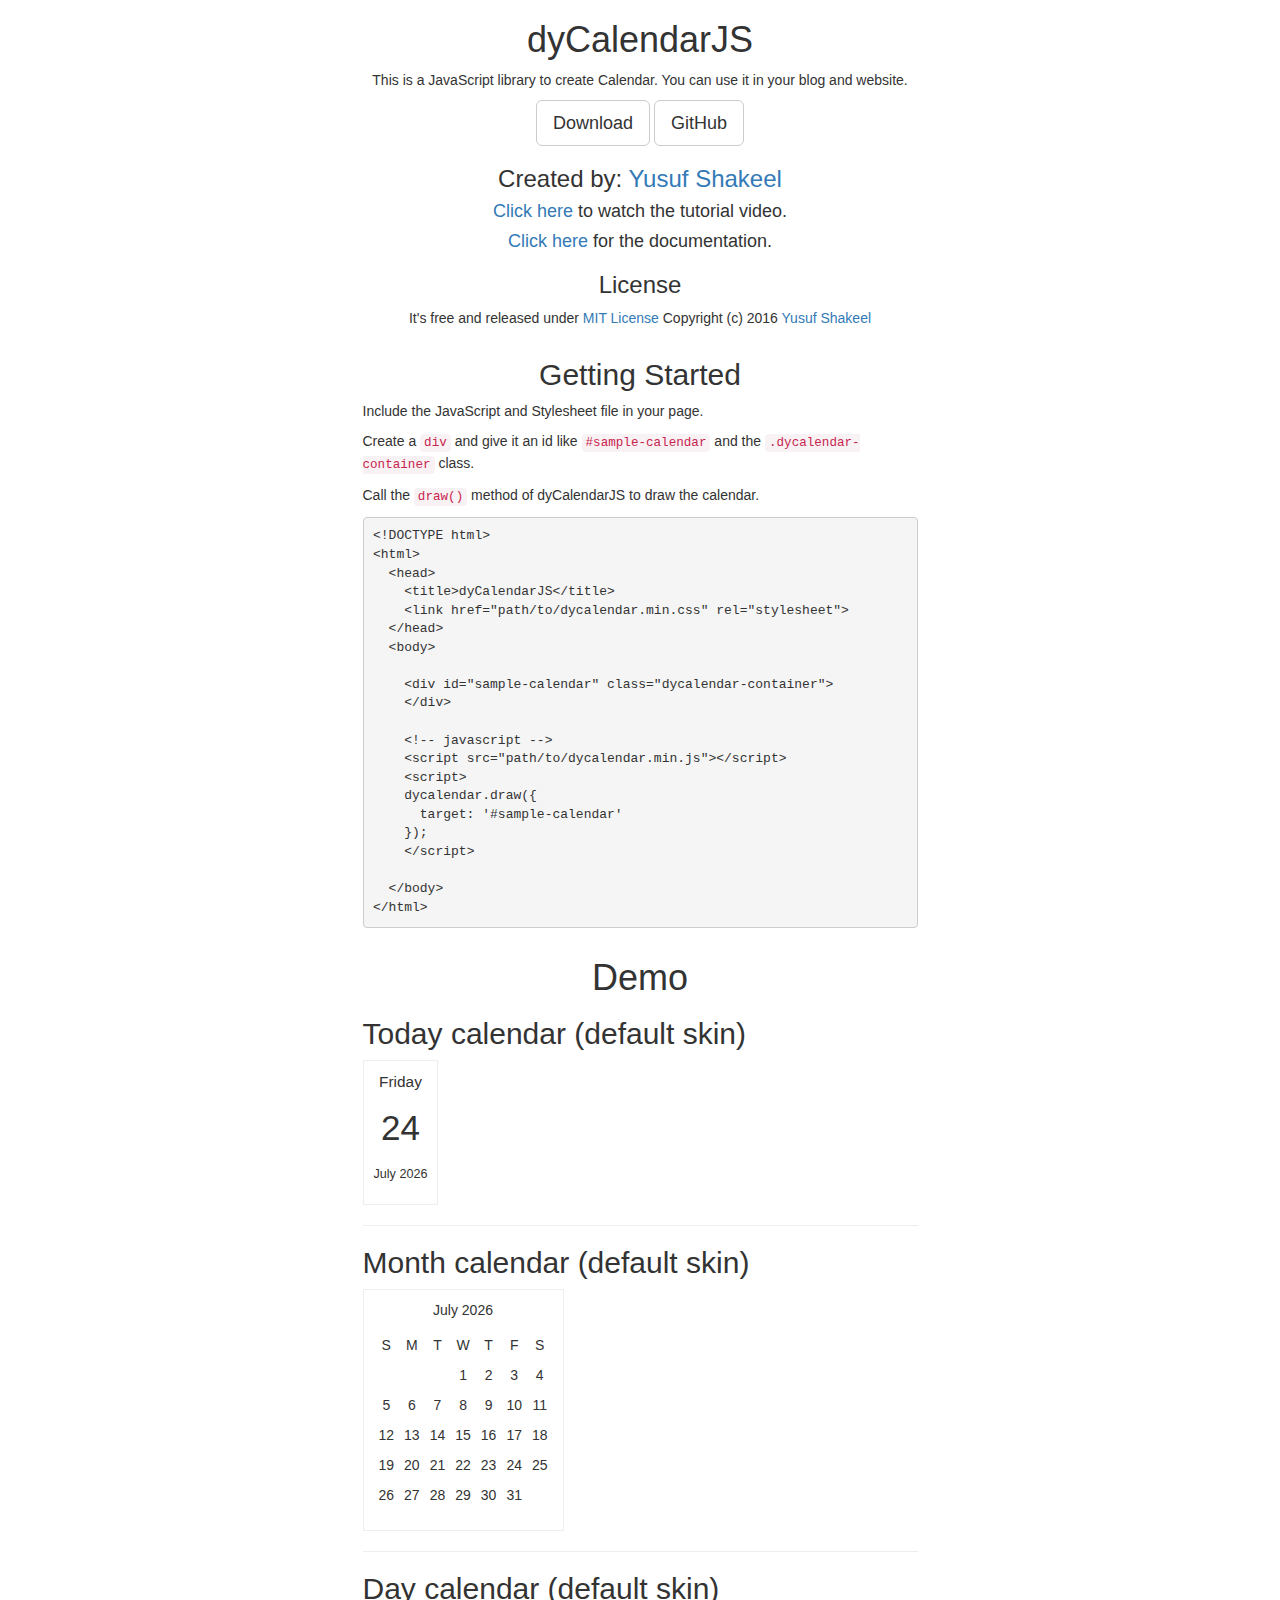
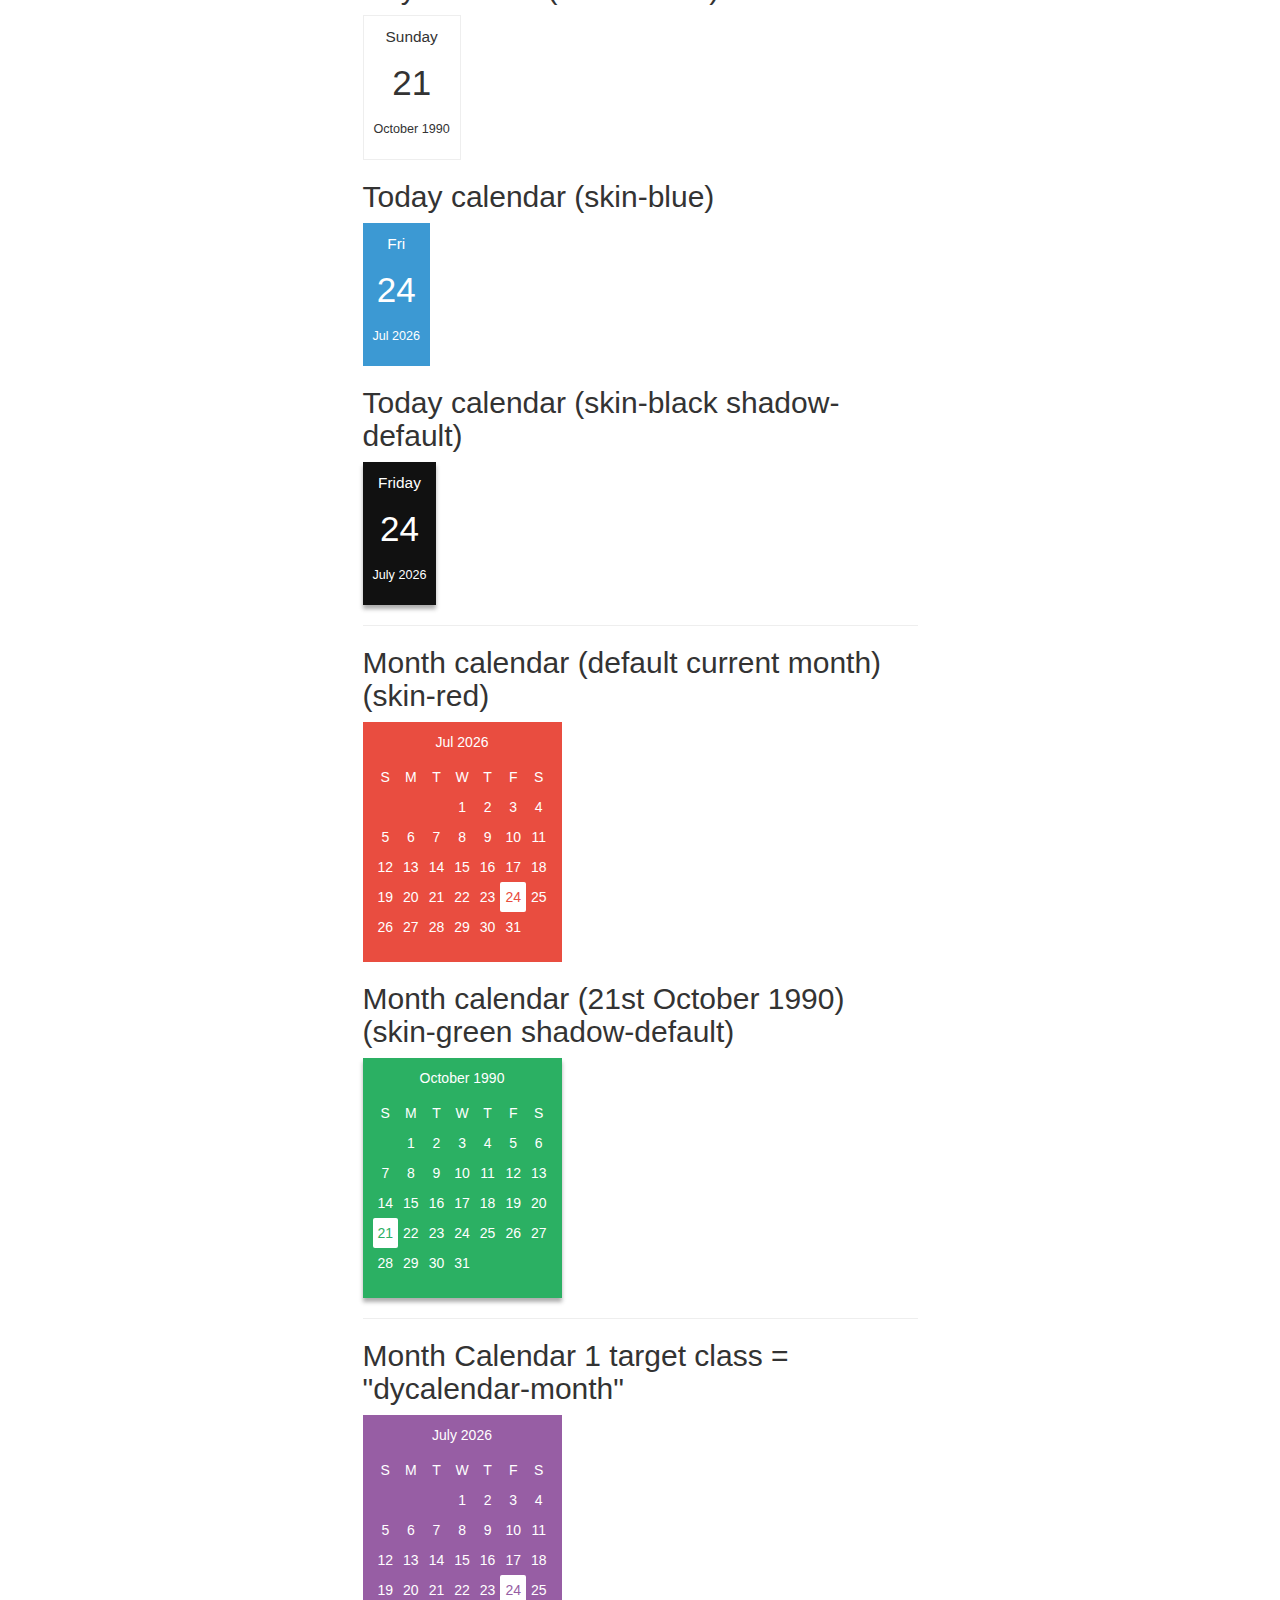
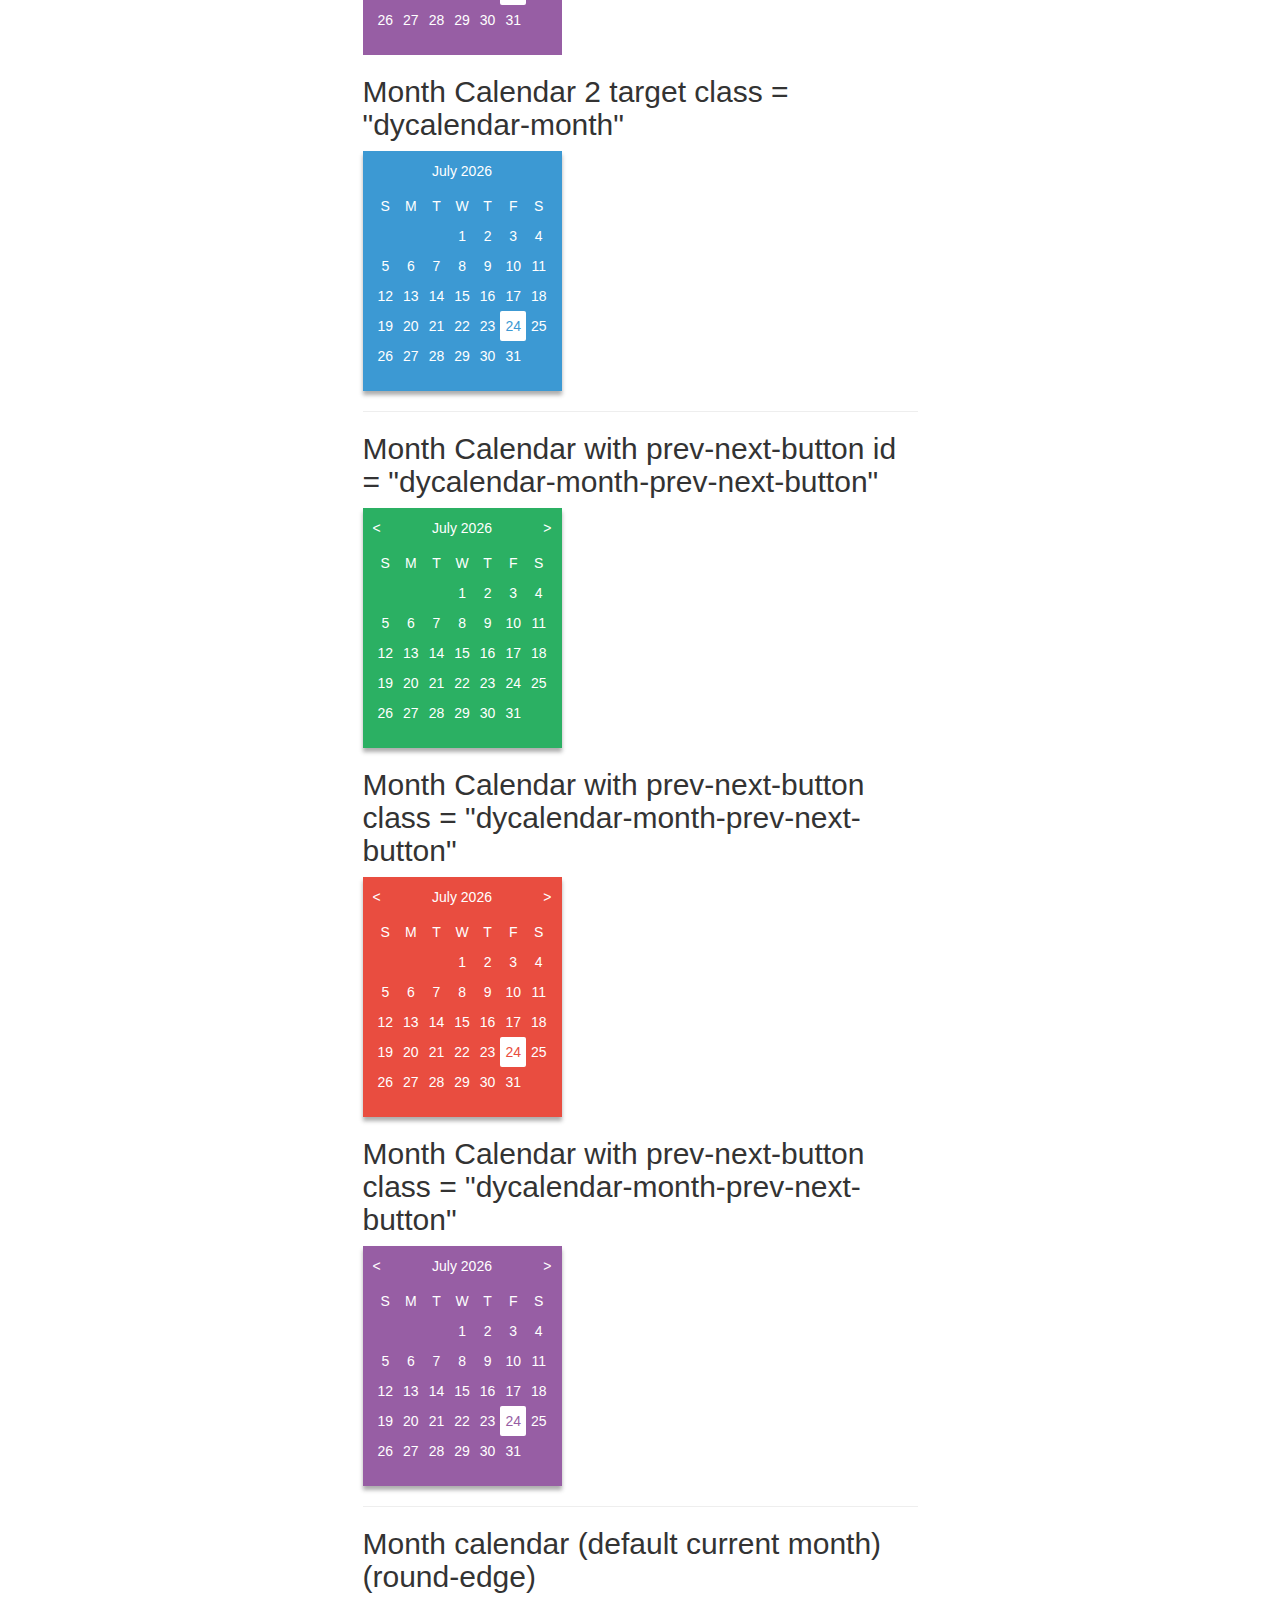
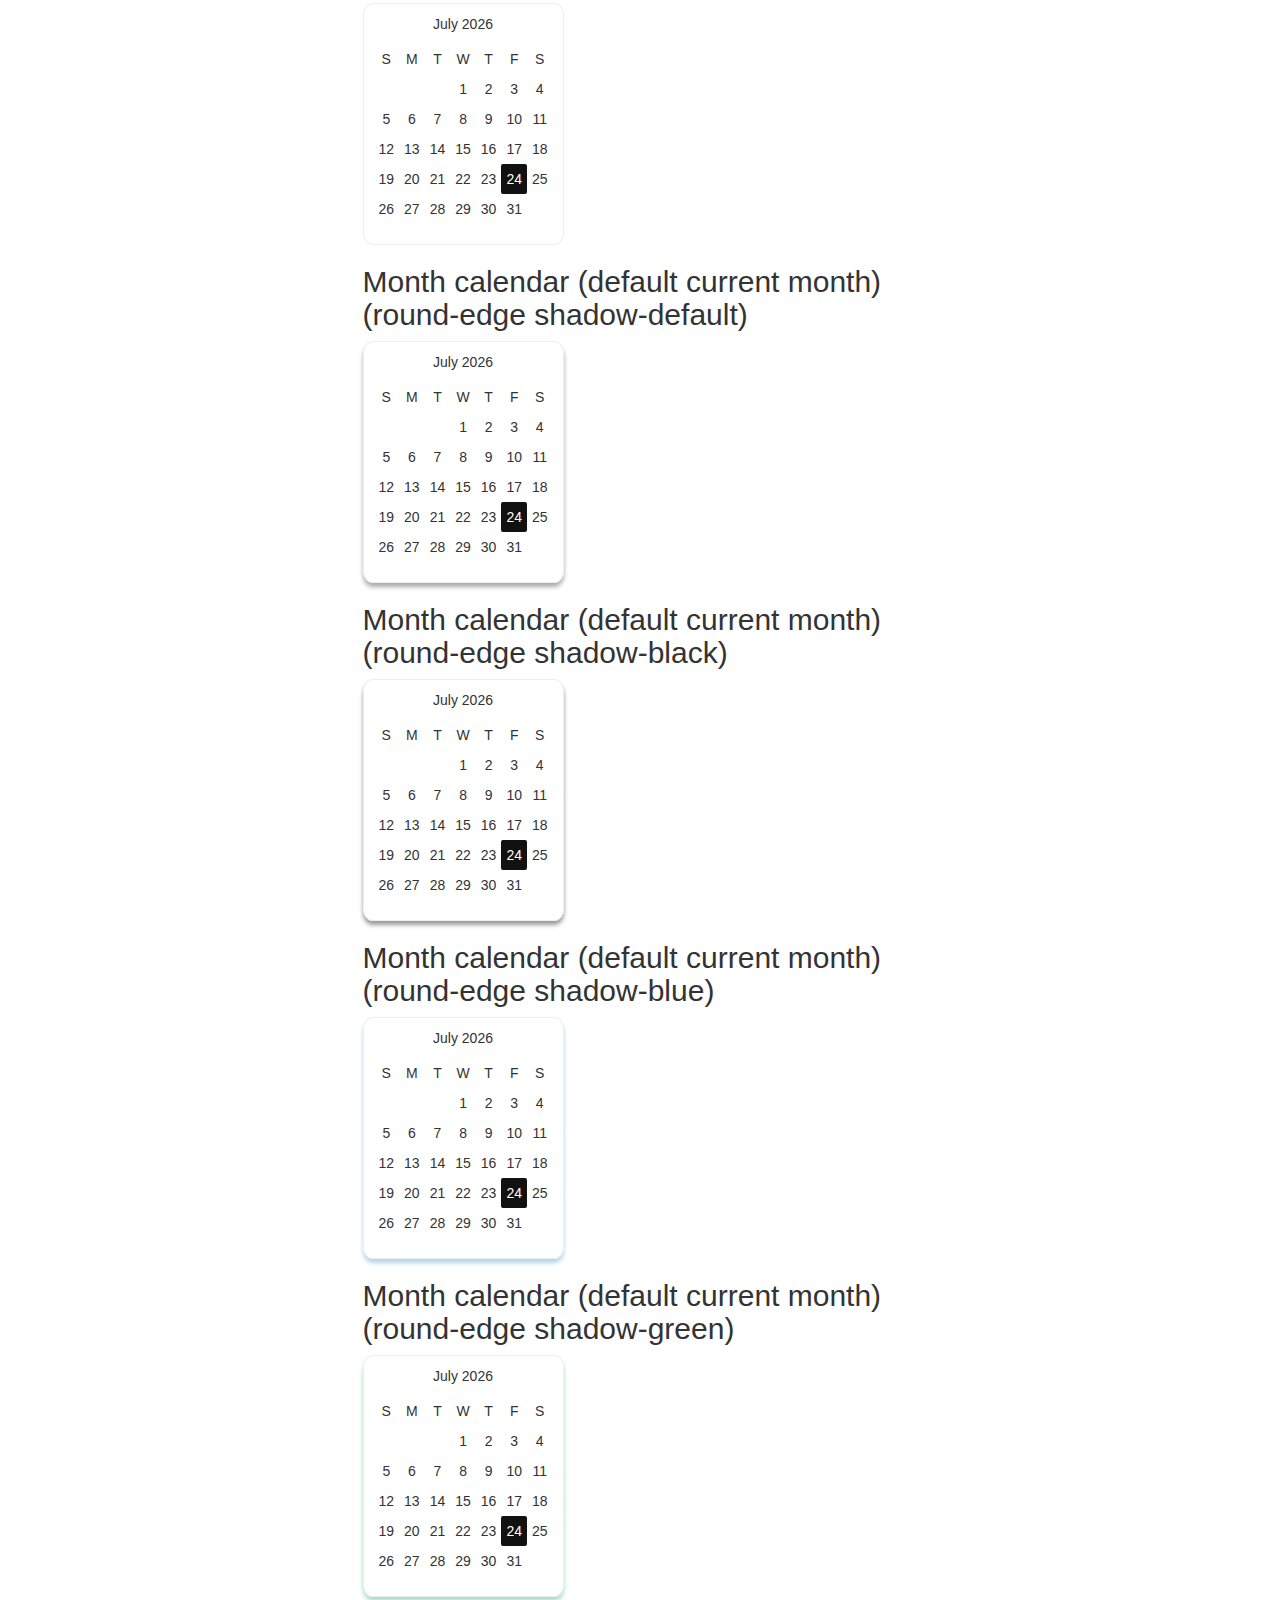
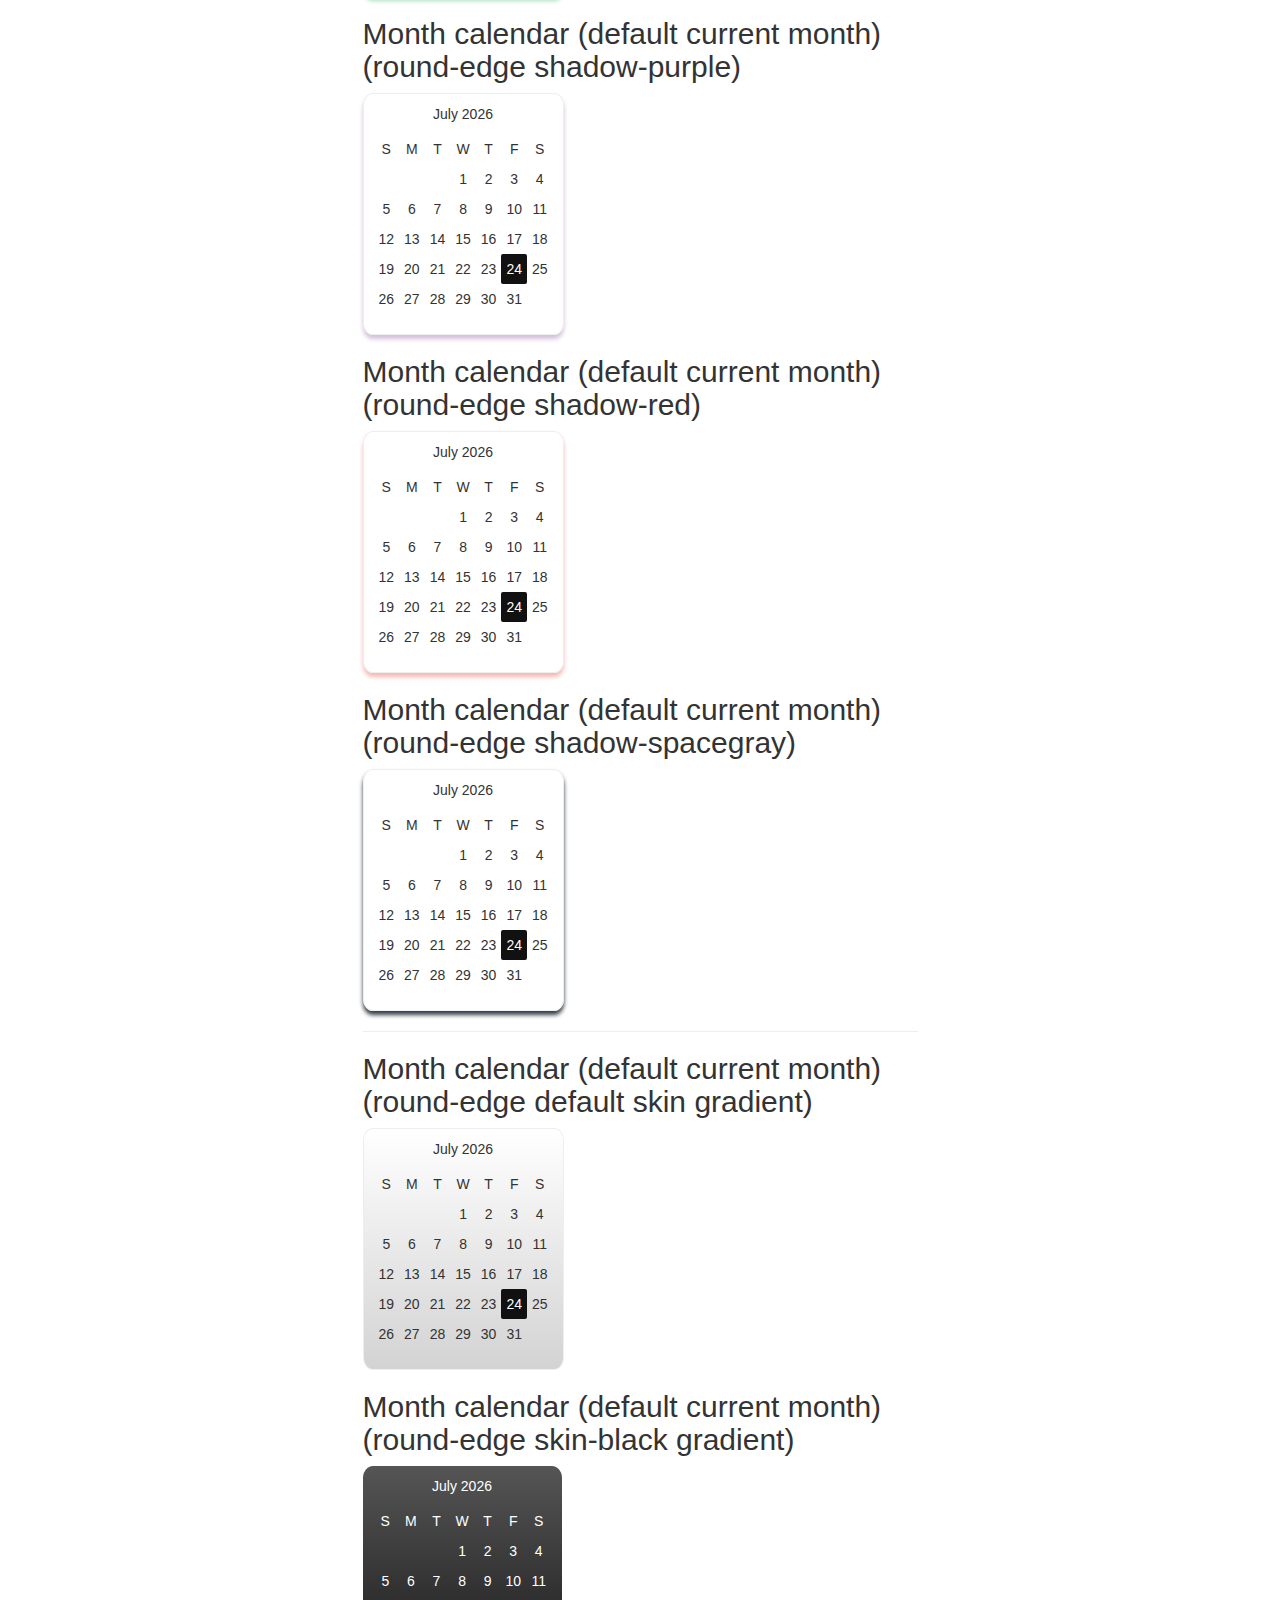
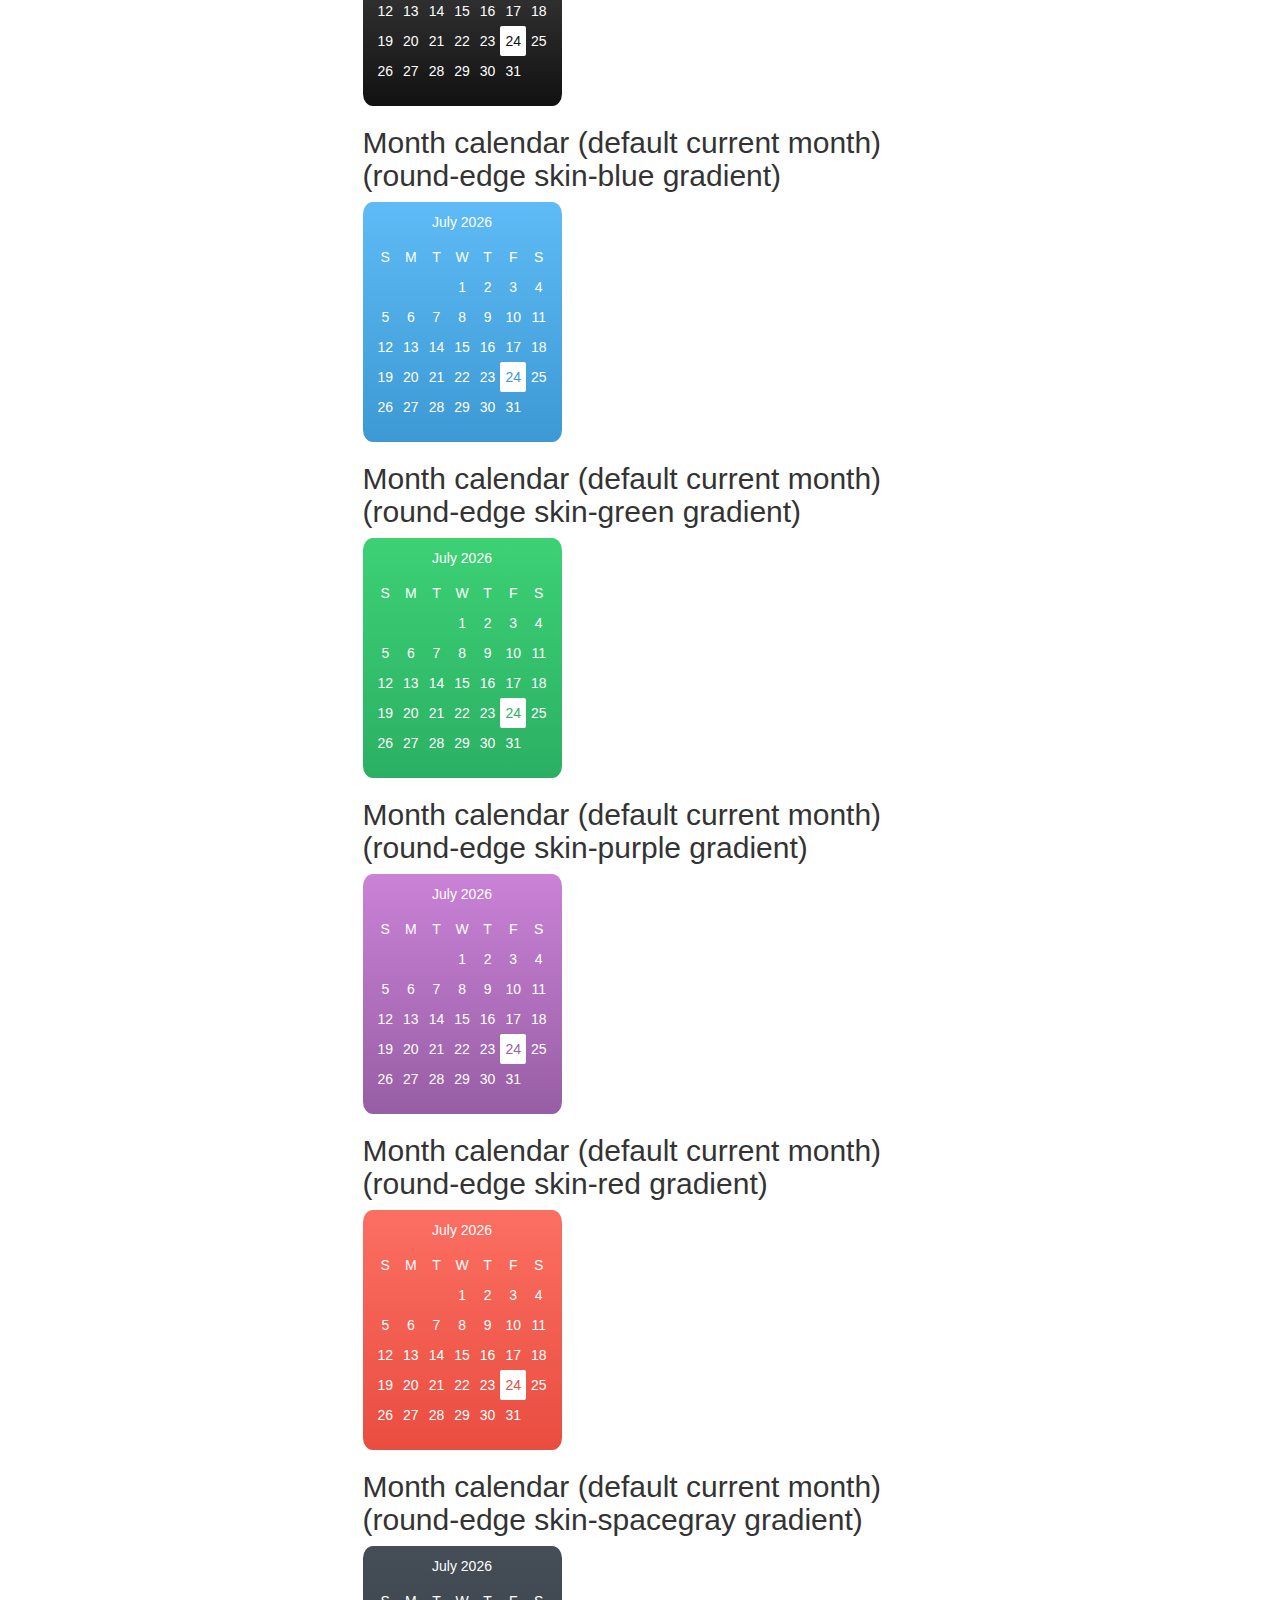
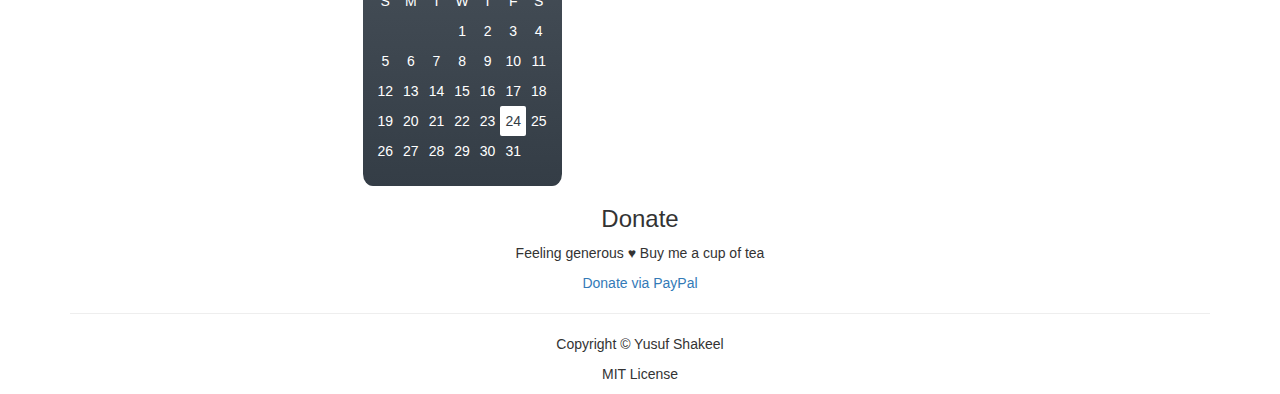
<file: dyCalendarJS-master/index.html>
<!DOCTYPE html>
<html>
<head>
    <title>dyCalendarJS</title>

    <!-- twitter bootstrap -->
    <link rel="stylesheet" href="https://maxcdn.bootstrapcdn.com/bootstrap/3.3.7/css/bootstrap.min.css" integrity="sha384-BVYiiSIFeK1dGmJRAkycuHAHRg32OmUcww7on3RYdg4Va+PmSTsz/K68vbdEjh4u" crossorigin="anonymous">

    <!-- dycalendarjs stylesheet -->
    <link href="css/dycalendar.min.css" rel="stylesheet"/>
</head>
<body>

<div class="container">
    <div class="row">

        <div class="col-xs-12 col-sm-12 col-md-12 col-lg-12">
            <div class="text-center">
                <h1>dyCalendarJS</h1>
                <p>This is a JavaScript library to create Calendar. You can use it in your blog and website.</p>

                <div class="text-center">
                    <a class="btn btn-default btn-lg" href='https://github.com/yusufshakeel/dyCalendarJS/releases'>Download</a>
                    <a class="btn btn-default btn-lg" href='https://github.com/yusufshakeel/dyCalendarJS'>GitHub</a>
                </div>

                <h3>Created by: <a href='https://github.com/yusufshakeel'>Yusuf Shakeel</a></h3>

                <h4><a href='https://www.youtube.com/watch?v=Xnsedp4cl8M'>Click here</a> to watch the tutorial video.</h4>
                <h4><a href='https://www.dyclassroom.com/dycalendarjs/introduction'>Click here</a> for the documentation.</h4>
            </div>

            <div class="text-center">
                <h3>License</h3>
                <p>It's free and released under <a href="https://github.com/yusufshakeel/dyCalendarJS/blob/master/LICENSE">MIT License</a> Copyright (c) 2016 <a href="https://github.com/yusufshakeel">Yusuf Shakeel</a></p>
            </div>

        </div>

        <div class="col-xs-12 col-sm-12 col-md-6 col-md-offset-3 col-lg-6 col-lg-offset-3">

            <h2 class="text-center">Getting Started</h2>
            <p>Include the JavaScript and Stylesheet file in your page.</p>
            <p>Create a <code>div</code> and give it an id like <code>#sample-calendar</code> and the <code>.dycalendar-container</code> class.</p>
            <p>Call the <code>draw()</code> method of dyCalendarJS to draw the calendar.</p>

<pre><code>&lt;!DOCTYPE html&gt;
&lt;html&gt;
  &lt;head&gt;
    &lt;title&gt;dyCalendarJS&lt;/title&gt;
    &lt;link href=&quot;path/to/dycalendar.min.css&quot; rel=&quot;stylesheet&quot;&gt;
  &lt;/head&gt;
  &lt;body&gt;

    &lt;div id=&quot;sample-calendar&quot; class=&quot;dycalendar-container&quot;&gt;
    &lt;/div&gt;

    &lt;!-- javascript --&gt;
    &lt;script src=&quot;path/to/dycalendar.min.js&quot;&gt;&lt;/script&gt;
    &lt;script&gt;
    dycalendar.draw({
      target: &apos;#sample-calendar&apos;
    });
    &lt;/script&gt;

  &lt;/body&gt;
&lt;/html&gt;
</code></pre>

        </div>

        <!-- DEMO -->
        <div class="col-xs-12 col-sm-12 col-md-6 col-md-offset-3 col-lg-6 col-lg-offset-3">

            <h1 class="text-center">Demo</h1>

            <div class="some-class">
                <h2>Today calendar (default skin)</h2>
                <div class="calendar-container">
                    <div id="dycalendar-today" class="dycalendar-container"></div>
                </div>
            </div>

            <hr/>

            <div class="some-class">
                <h2>Month calendar (default skin)</h2>
                <div class="calendar-container">
                    <div id="dycalendar-month" class="dycalendar-container"></div>
                </div>
            </div>

            <hr/>

            <div class="some-class">
                <h2>Day calendar (default skin)</h2>
                <div class="calendar-container">
                    <div id="dycalendar-day" class="dycalendar-container"></div>
                </div>
            </div>

            <div class="some-class">
                <h2>Today calendar (skin-blue)</h2>
                <div class="calendar-container">
                    <div id="dycalendar-today-with-skin" class="dycalendar-container skin-blue"></div>
                </div>
            </div>

            <div class="some-class">
                <h2>Today calendar (skin-black shadow-default)</h2>
                <div class="calendar-container">
                    <div id="dycalendar-today-with-skin-shadow" class="dycalendar-container skin-black shadow-default"></div>
                </div>
            </div>

            <hr/>

            <div class="some-class">
                <h2>Month calendar (default current month) (skin-red)</h2>
                <div class="calendar-container">
                    <div id="dycalendar-month-with-skin" class="dycalendar-container skin-red"></div>
                </div>
            </div>

            <div class="some-class">
                <h2>Month calendar (21st October 1990) (skin-green shadow-default)</h2>
                <div class="calendar-container">
                    <div id="dycalendar-month-with-skin-shadow" class="dycalendar-container skin-green shadow-default"></div>
                </div>
            </div>

            <hr/>

            <div class="some-class">
                <h2>Month Calendar 1 target class = "dycalendar-month"</h2>
                <div class="dycalendar-month dycalendar-container skin-purple"></div>
            </div>

            <div class="some-class">
                <h2>Month Calendar 2 target class = "dycalendar-month"</h2>
                <div class="dycalendar-month dycalendar-container skin-blue shadow-default"></div>
            </div>

            <hr/>

            <div class="some-class">
                <h2>Month Calendar with prev-next-button id = "dycalendar-month-prev-next-button"</h2>
                <div id="dycalendar-month-prev-next-button" class="dycalendar-container skin-green shadow-default"></div>
            </div>

            <div class="some-class">
                <h2>Month Calendar with prev-next-button class = "dycalendar-month-prev-next-button"</h2>
                <div class="dycalendar-month-prev-next-button dycalendar-container skin-red shadow-default"></div>
            </div>

            <div class="some-class">
                <h2>Month Calendar with prev-next-button class = "dycalendar-month-prev-next-button"</h2>
                <div class="dycalendar-month-prev-next-button dycalendar-container skin-purple shadow-default"></div>
            </div>

            <hr/>

            <div class="some-class">
                <h2>Month calendar (default current month) (round-edge)</h2>
                <div class="calendar-container">
                    <div class="dycalendar-month dycalendar-container round-edge"></div>
                </div>
            </div>

            <div class="some-class">
                <h2>Month calendar (default current month) (round-edge shadow-default)</h2>
                <div class="calendar-container">
                    <div class="dycalendar-month dycalendar-container round-edge shadow-default"></div>
                </div>
            </div>

            <div class="some-class">
                <h2>Month calendar (default current month) (round-edge shadow-black)</h2>
                <div class="calendar-container">
                    <div class="dycalendar-month dycalendar-container round-edge shadow-black"></div>
                </div>
            </div>

            <div class="some-class">
                <h2>Month calendar (default current month) (round-edge shadow-blue)</h2>
                <div class="calendar-container">
                    <div class="dycalendar-month dycalendar-container round-edge shadow-blue"></div>
                </div>
            </div>

            <div class="some-class">
                <h2>Month calendar (default current month) (round-edge shadow-green)</h2>
                <div class="calendar-container">
                    <div class="dycalendar-month dycalendar-container round-edge shadow-green"></div>
                </div>
            </div>

            <div class="some-class">
                <h2>Month calendar (default current month) (round-edge shadow-purple)</h2>
                <div class="calendar-container">
                    <div class="dycalendar-month dycalendar-container round-edge shadow-purple"></div>
                </div>
            </div>

            <div class="some-class">
                <h2>Month calendar (default current month) (round-edge shadow-red)</h2>
                <div class="calendar-container">
                    <div class="dycalendar-month dycalendar-container round-edge shadow-red"></div>
                </div>
            </div>

            <div class="some-class">
                <h2>Month calendar (default current month) (round-edge shadow-spacegray)</h2>
                <div class="calendar-container">
                    <div class="dycalendar-month dycalendar-container round-edge shadow-spacegray"></div>
                </div>
            </div>

            <hr/>

            <div class="some-class">
                <h2>Month calendar (default current month) (round-edge default skin gradient)</h2>
                <div class="calendar-container">
                    <div class="dycalendar-month dycalendar-container round-edge gradient"></div>
                </div>
            </div>

            <div class="some-class">
                <h2>Month calendar (default current month) (round-edge skin-black gradient)</h2>
                <div class="calendar-container">
                    <div class="dycalendar-month dycalendar-container round-edge skin-black gradient"></div>
                </div>
            </div>

            <div class="some-class">
                <h2>Month calendar (default current month) (round-edge skin-blue gradient)</h2>
                <div class="calendar-container">
                    <div class="dycalendar-month dycalendar-container round-edge skin-blue gradient"></div>
                </div>
            </div>

            <div class="some-class">
                <h2>Month calendar (default current month) (round-edge skin-green gradient)</h2>
                <div class="calendar-container">
                    <div class="dycalendar-month dycalendar-container round-edge skin-green gradient"></div>
                </div>
            </div>

            <div class="some-class">
                <h2>Month calendar (default current month) (round-edge skin-purple gradient)</h2>
                <div class="calendar-container">
                    <div class="dycalendar-month dycalendar-container round-edge skin-purple gradient"></div>
                </div>
            </div>

            <div class="some-class">
                <h2>Month calendar (default current month) (round-edge skin-red gradient)</h2>
                <div class="calendar-container">
                    <div class="dycalendar-month dycalendar-container round-edge skin-red gradient"></div>
                </div>
            </div>

            <div class="some-class">
                <h2>Month calendar (default current month) (round-edge skin-spacegray gradient)</h2>
                <div class="calendar-container">
                    <div class="dycalendar-month dycalendar-container round-edge skin-spacegray gradient"></div>
                </div>
            </div>

        </div>
        <!--/ DEMO ENDS HERE -->

        <div class="col-xs-12 col-sm-12 col-md-12 col-lg-12">

            <div class="text-center">
                <h3>Donate</h3>
                <p>Feeling generous &hearts; Buy me a cup of tea</p>
                <p><a href="https://www.paypal.me/yusufshakeel">Donate via PayPal</a></p>
            </div>

            <hr>

            <div class="text-center">
                <p>Copyright &copy; Yusuf Shakeel</p>
                <p>MIT License</p>
            </div>

        </div>

    </div>
</div>

<!-- javascript -->
<script src="js/dycalendar.min.js"></script>
<script src="js/default.js"></script>
</body>
</html>
</file>
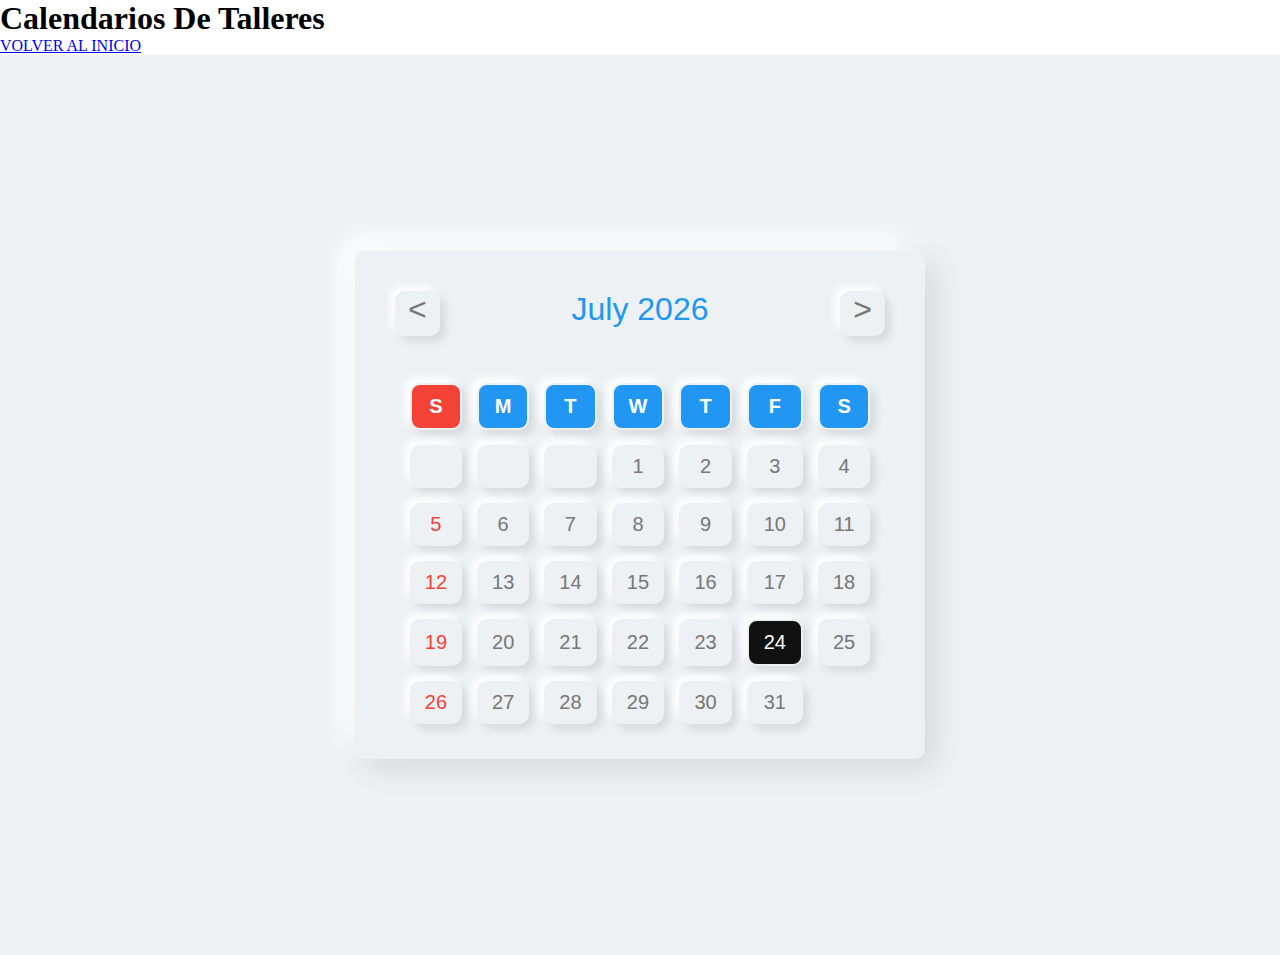
<file: calendar.html>
<!DOCTYPE html>
<html lang="en">

<head>
    <meta charset="UTF-8">
    <meta http-equiv="X-UA-Compatible" content="IE=edge">
    <meta name="viewport" content="width=device-width, initial-scale=1.0">
    <title>Document</title>
    <link rel="stylesheet" href="calendar.css">
    <link rel="stylesheet" href="dyCalendarJS-master/css/dycalendar.css">

</head>

<body>
    <h1>Calendarios De Talleres</h1>
    <a href="index.html" class="text-box">VOLVER AL INICIO</a>


    <section>
        <div class="box">
            <div class="container">
                <div id="dycalendar"></div>
            </div>
        </div>
    </section>

    <script src="dyCalendarJS-master/js/dycalendar.js"></script>
    <script>
        dycalendar.draw({
            target: "#dycalendar",
            type: 'month',
            highlighttargetdate: true,
            prevnextbutton: 'show'
        })
    </script>
</body>

</html>
</file>
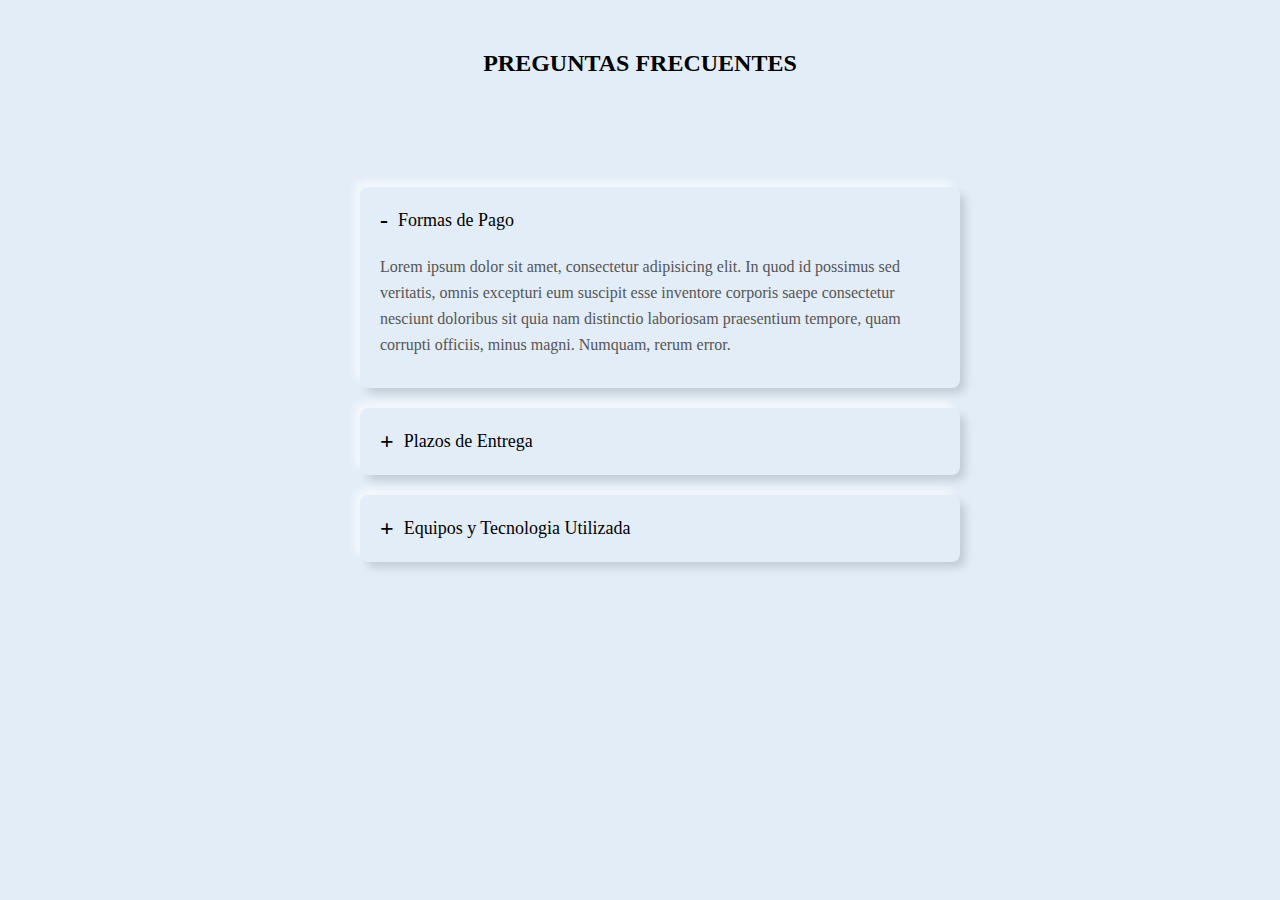
<file: preguntasfrecuentes.html>
<!DOCTYPE html>
<html lang="en">

<head>
    <meta charset="UTF-8">
    <meta http-equiv="X-UA-Compatible" content="IE=edge">
    <meta name="viewport" content="width=device-width, initial-scale=1.0">
    <title>Document</title>
    <link rel="stylesheet" href="preguntasfrecuentes.css">

</head>

<body>
    <h2>PREGUNTAS FRECUENTES</h2>
    <ul class="accordion">
        <li>
            <input type="radio" name="accordion" id="first" checked>
            <label for="first">Formas de Pago</label>
            <div class="content">
                <p>Lorem ipsum dolor sit amet, consectetur adipisicing elit. In quod id possimus sed veritatis, omnis
                    excepturi eum suscipit esse inventore corporis saepe consectetur nesciunt doloribus sit quia nam
                    distinctio laboriosam praesentium tempore, quam corrupti officiis, minus magni. Numquam, rerum
                    error.</p>
            </div>
        </li>
        <li>
            <input type="radio" name="accordion" id="second">
            <label for="second">Plazos de Entrega</label>
            <div class="content">
                <p>Lorem ipsum dolor sit amet, consectetur adipisicing elit. In quod id possimus sed veritatis, omnis
                    excepturi eum suscipit esse inventore corporis saepe consectetur nesciunt doloribus sit quia nam
                    distinctio laboriosam praesentium tempore, quam corrupti officiis, minus magni. Numquam, rerum
                    error.</p>
            </div>
        </li>
        <li>
            <input type="radio" name="accordion" id="third">
            <label for="third">Equipos y Tecnologia Utilizada</label>
            <div class="content">
                <p>Lorem ipsum dolor sit amet, consectetur adipisicing elit. In quod id possimus sed veritatis, omnis
                    excepturi eum suscipit esse inventore corporis saepe consectetur nesciunt doloribus sit quia nam
                    distinctio laboriosam praesentium tempore, quam corrupti officiis, minus magni. Numquam, rerum
                    error.</p>
            </div>
        </li>
    </ul>
</body>

</html>
</file>
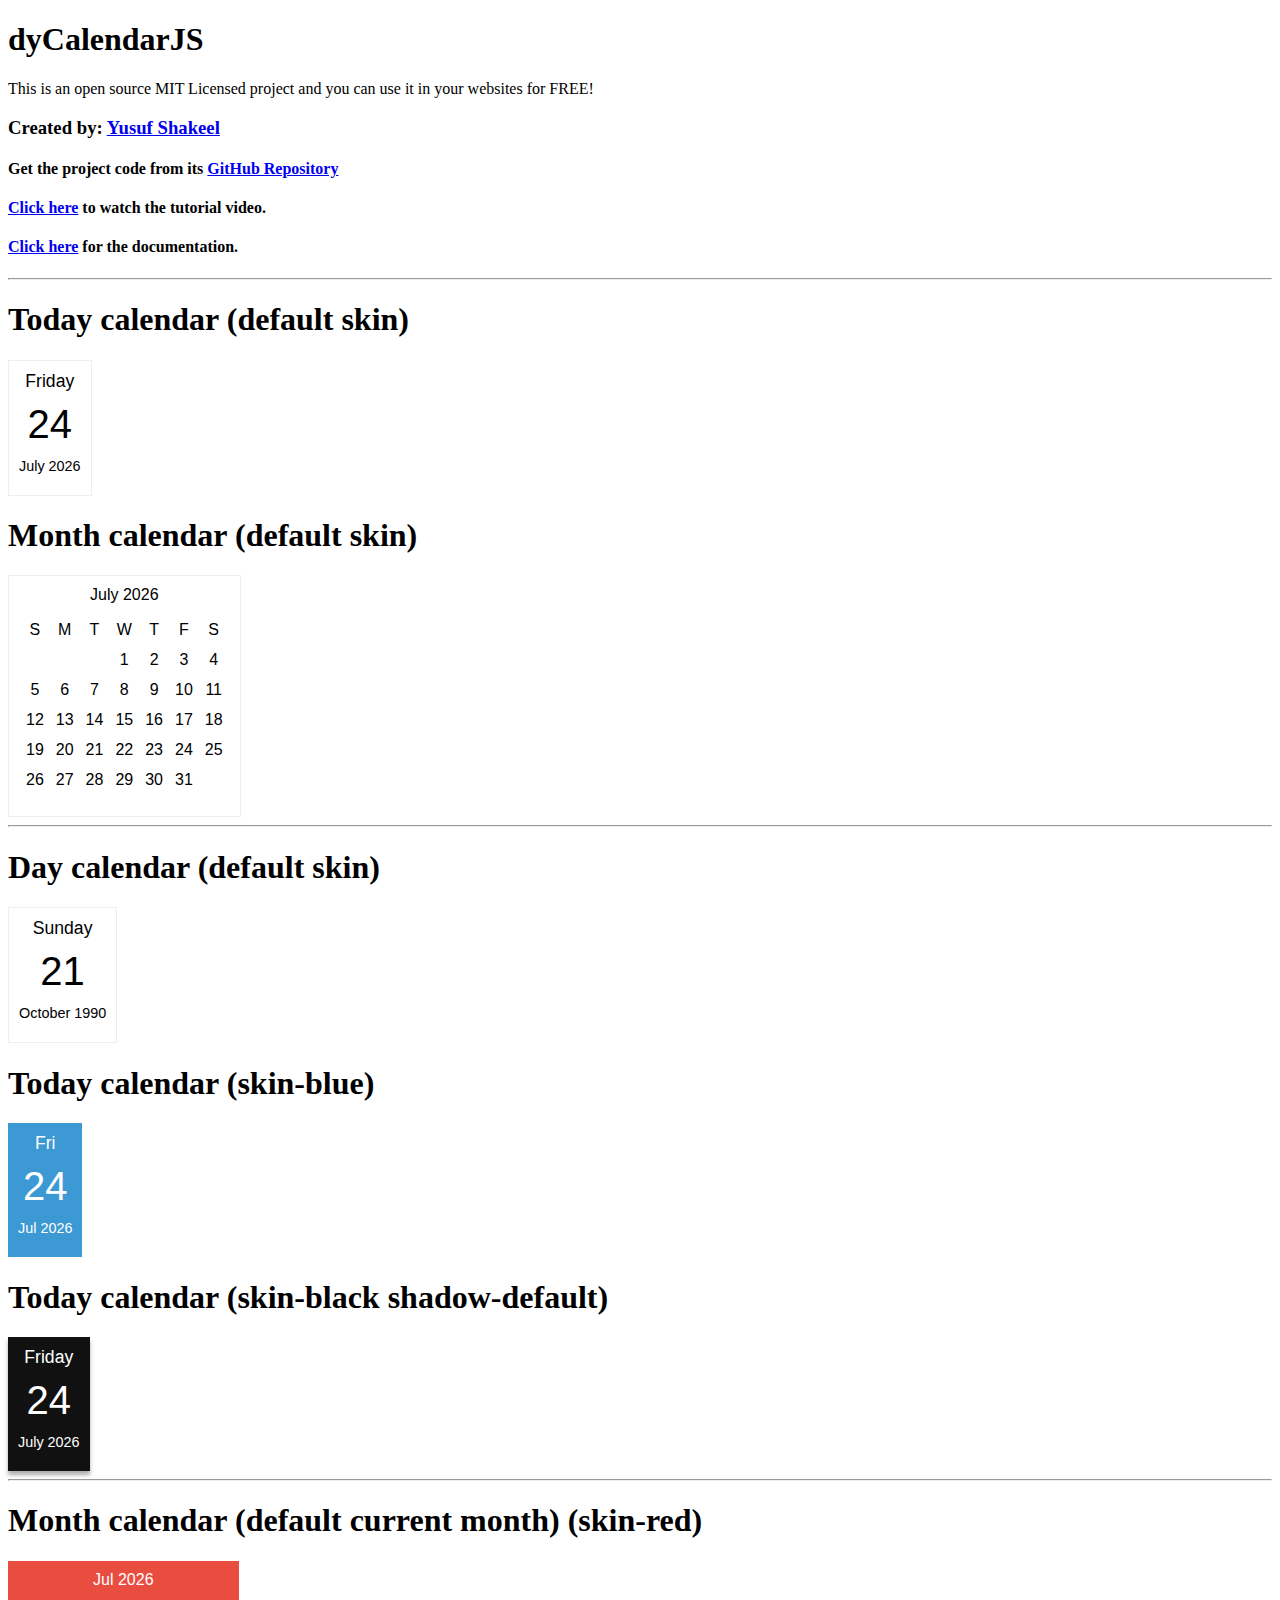
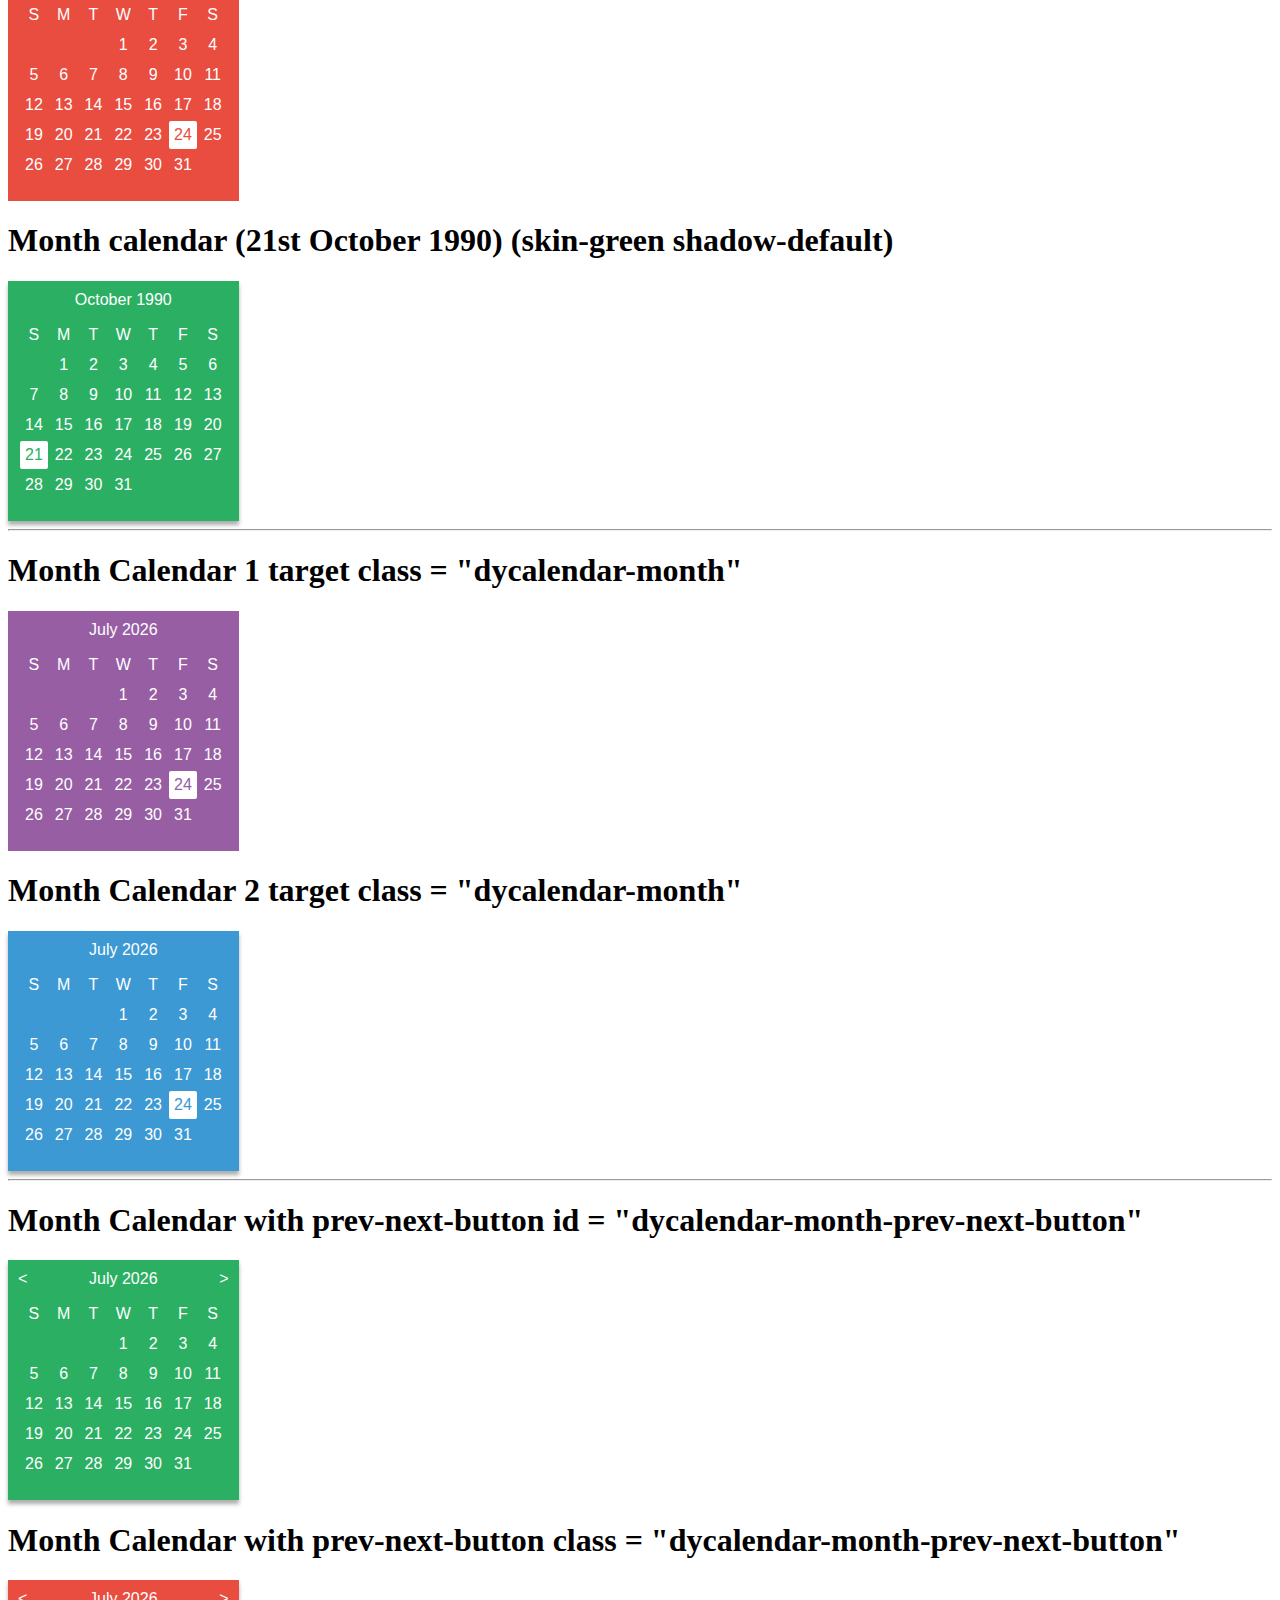
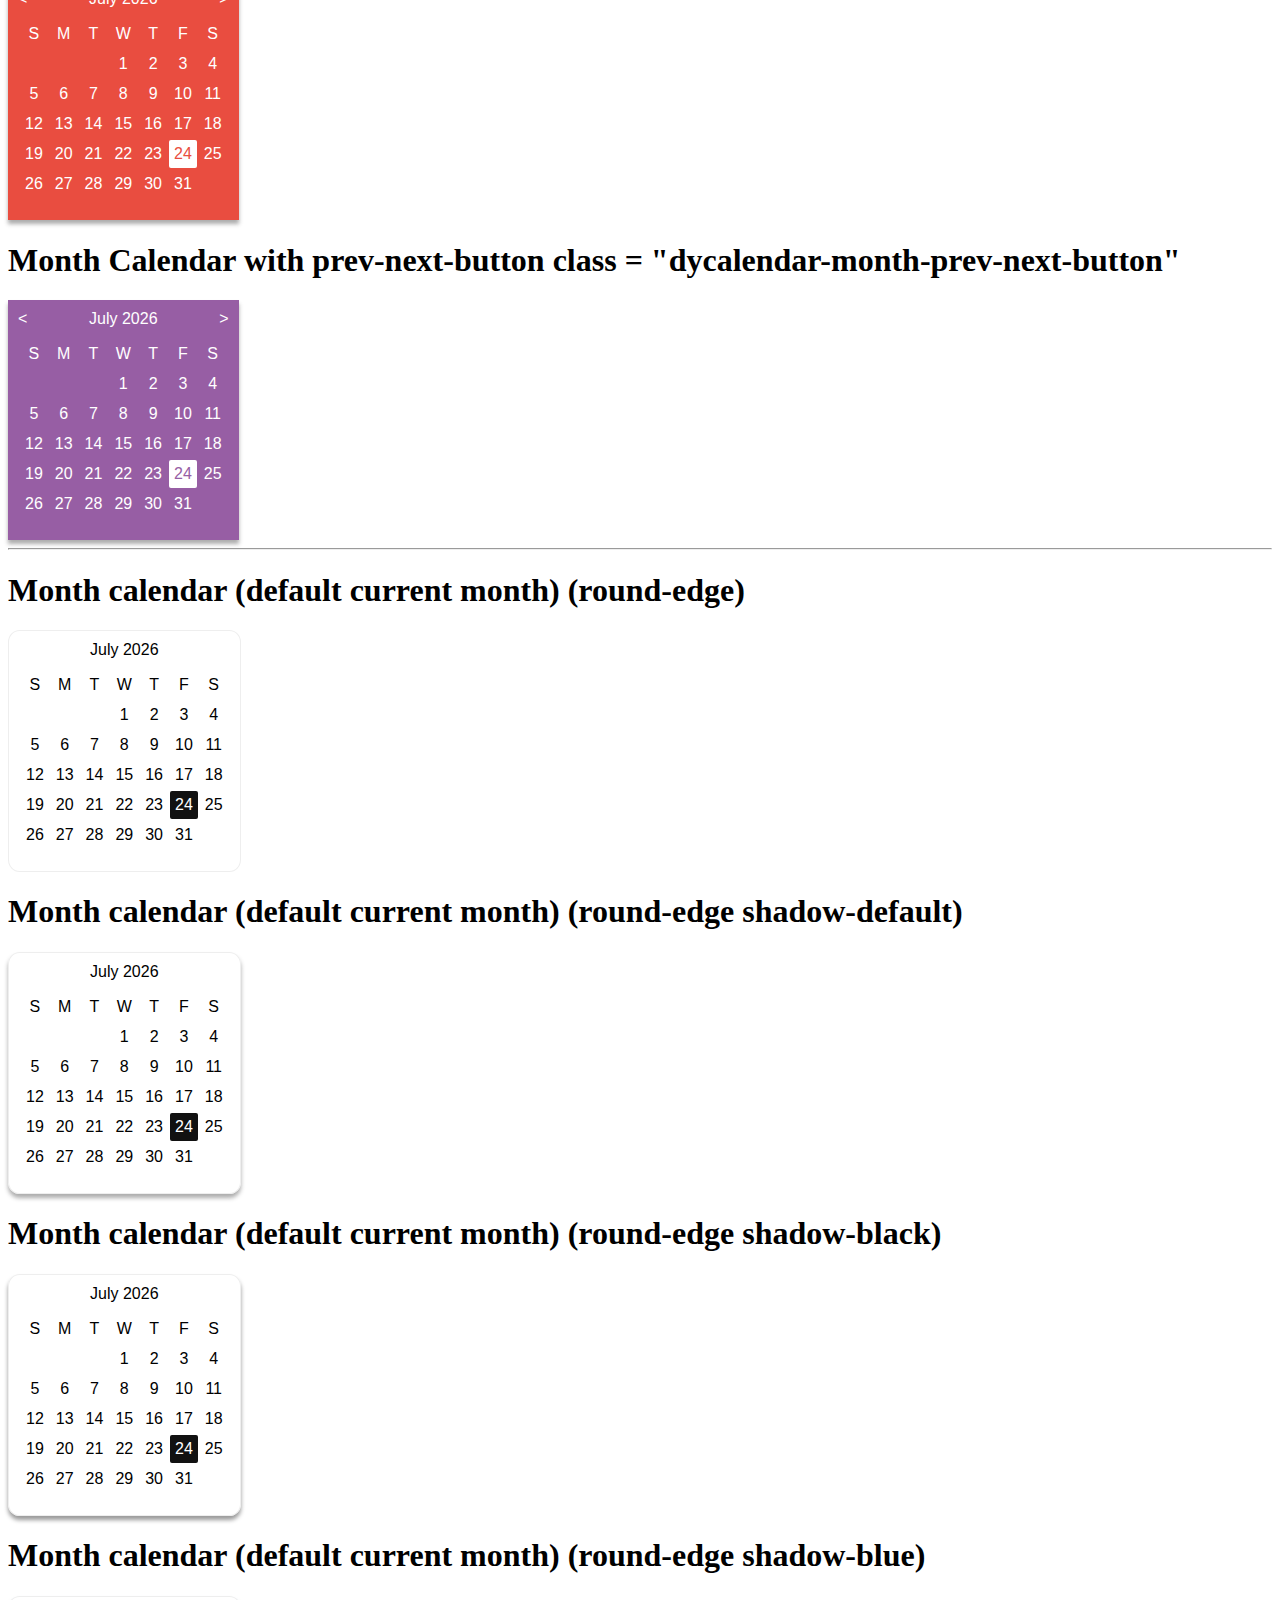
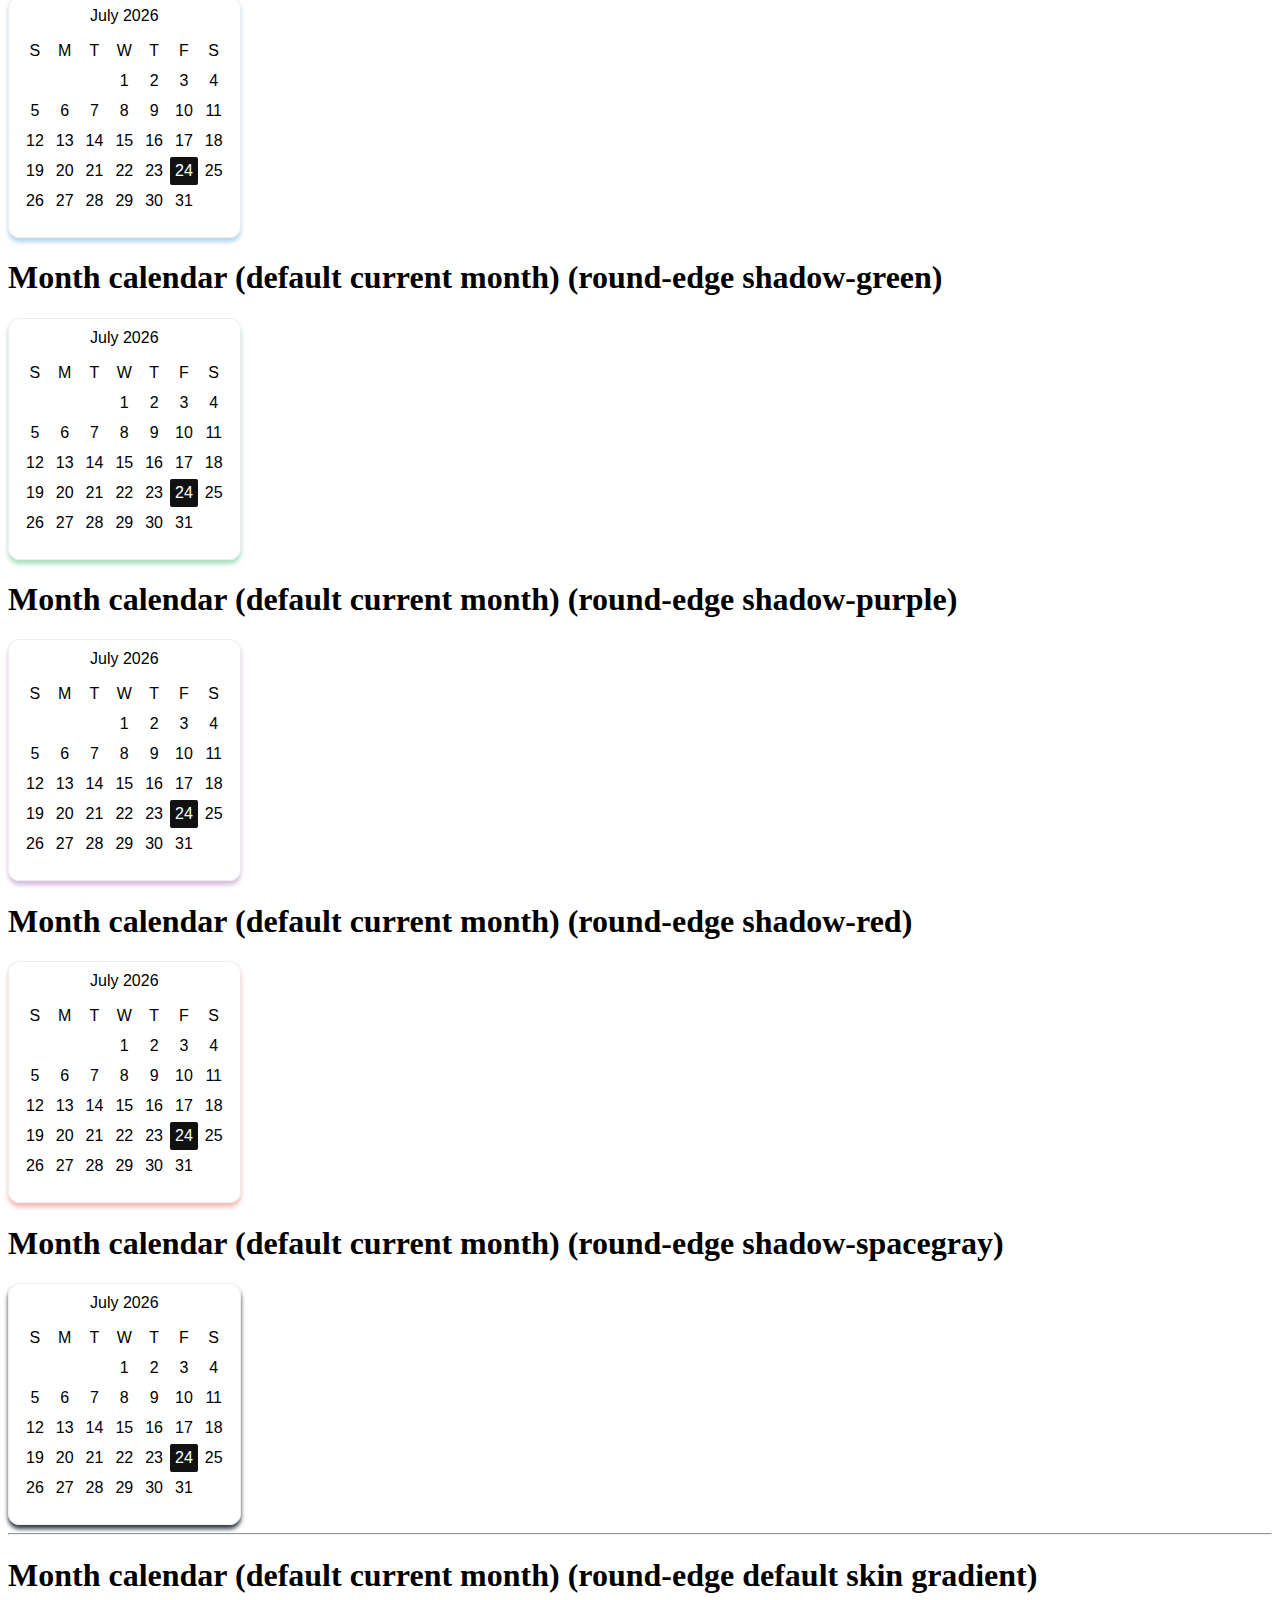
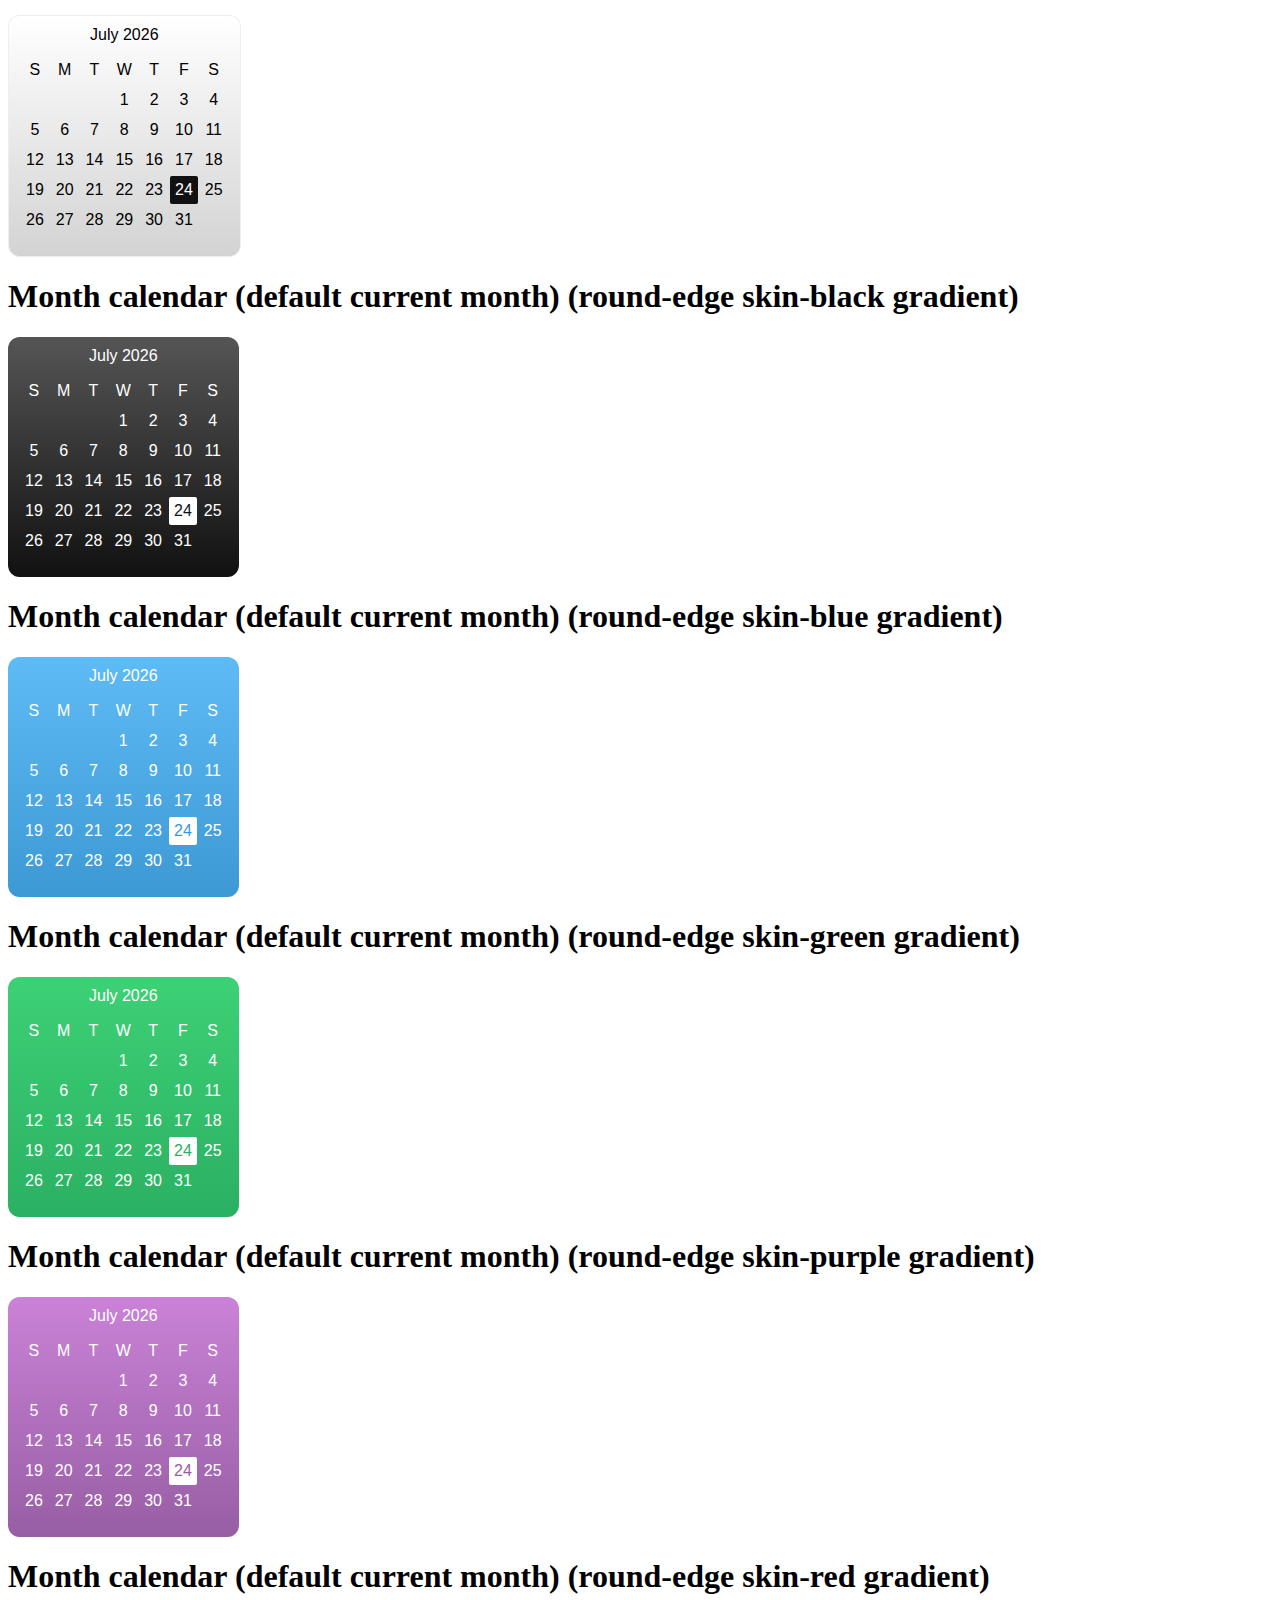
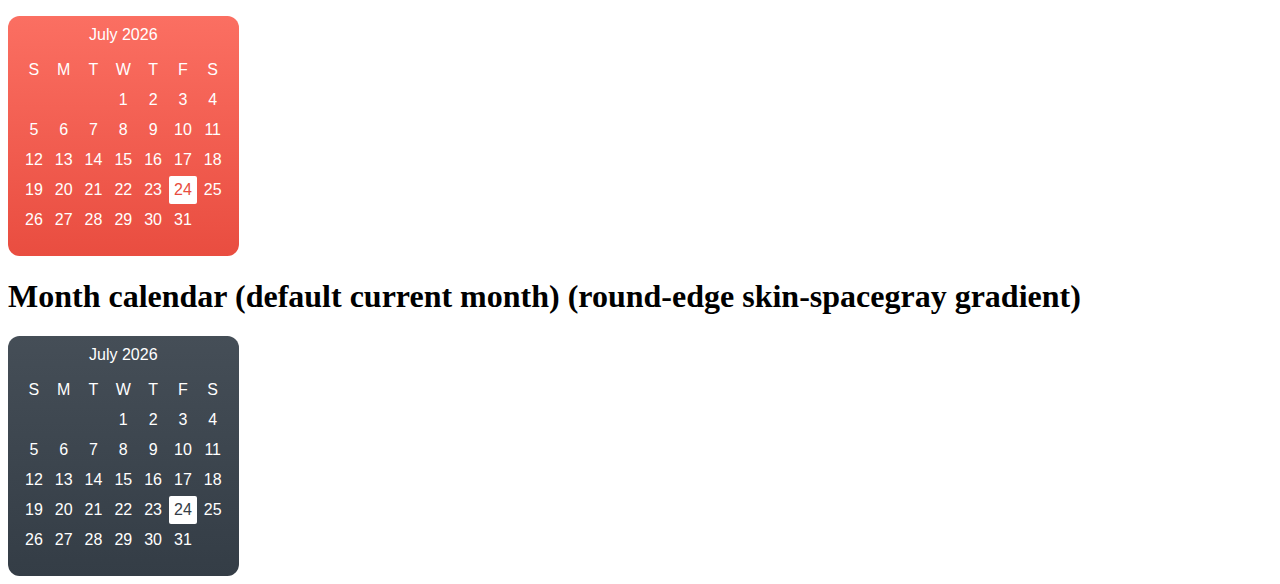
<file: dyCalendarJS-master/index-using-jquery.html>
<!DOCTYPE html>
<html>
    <head>
        <title>dyCalendarJS - jQuery</title>
        <link href="css/dycalendar.min.css" rel="stylesheet" />
    </head>
    <body>

        <h1>dyCalendarJS</h1>
        <p>
            This is an open source MIT Licensed project and you can use it in your websites for FREE!
        </p>
        <h3>Created by: <a href='https://github.com/yusufshakeel'>Yusuf Shakeel</a></h3>
        <h4>Get the project code from its <a href='https://github.com/yusufshakeel/dyCalendarJS'>GitHub Repository</a></h4>

        <h4>
            <a href='https://www.youtube.com/watch?v=Xnsedp4cl8M'>Click here</a> to watch the tutorial video.
        </h4>

        <h4>
            <a href='https://www.dyclassroom.com/dycalendarjs/introduction'>Click here</a> for the documentation.
        </h4>
        <hr />

        <div class="some-class">
            <h1>Today calendar (default skin)</h1>
            <div class="calendar-container">
                <div id="dycalendar-today" class="dycalendar-container"></div>
            </div>
        </div>

        <div class="some-class">
            <h1>Month calendar (default skin)</h1>
            <div class="calendar-container">
                <div id="dycalendar-month" class="dycalendar-container"></div>
            </div>
        </div>

        <hr />

        <div class="some-class">
            <h1>Day calendar (default skin)</h1>
            <div class="calendar-container">
                <div id="dycalendar-day" class="dycalendar-container"></div>
            </div>
        </div>

        <div class="some-class">
            <h1>Today calendar (skin-blue)</h1>
            <div class="calendar-container">
                <div id="dycalendar-today-with-skin" class="dycalendar-container skin-blue"></div>
            </div>
        </div>

        <div class="some-class">
            <h1>Today calendar (skin-black shadow-default)</h1>
            <div class="calendar-container">
                <div id="dycalendar-today-with-skin-shadow" class="dycalendar-container skin-black shadow-default"></div>
            </div>
        </div>

        <hr />

        <div class="some-class">
            <h1>Month calendar (default current month) (skin-red)</h1>
            <div class="calendar-container">
                <div id="dycalendar-month-with-skin" class="dycalendar-container skin-red"></div>
            </div>
        </div>

        <div class="some-class">
            <h1>Month calendar (21st October 1990) (skin-green shadow-default)</h1>
            <div class="calendar-container">
                <div id="dycalendar-month-with-skin-shadow" class="dycalendar-container skin-green shadow-default"></div>
            </div>
        </div>

        <hr />

        <div class="some-class">
            <h1>Month Calendar 1 target class = "dycalendar-month"</h1>
            <div class="dycalendar-month dycalendar-container skin-purple"></div>
        </div>

        <div class="some-class">
            <h1>Month Calendar 2 target class = "dycalendar-month"</h1>
            <div class="dycalendar-month dycalendar-container skin-blue shadow-default"></div>
        </div>

        <hr />

        <div class="some-class">
            <h1>Month Calendar with prev-next-button id = "dycalendar-month-prev-next-button"</h1>
            <div id="dycalendar-month-prev-next-button" class="dycalendar-container skin-green shadow-default"></div>
        </div>

        <div class="some-class">
            <h1>Month Calendar with prev-next-button class = "dycalendar-month-prev-next-button"</h1>
            <div class="dycalendar-month-prev-next-button dycalendar-container skin-red shadow-default"></div>
        </div>

        <div class="some-class">
            <h1>Month Calendar with prev-next-button class = "dycalendar-month-prev-next-button"</h1>
            <div class="dycalendar-month-prev-next-button dycalendar-container skin-purple shadow-default"></div>
        </div>

        <hr />

        <div class="some-class">
            <h1>Month calendar (default current month) (round-edge)</h1>
            <div class="calendar-container">
                <div class="dycalendar-month dycalendar-container round-edge"></div>
            </div>
        </div>

        <div class="some-class">
            <h1>Month calendar (default current month) (round-edge shadow-default)</h1>
            <div class="calendar-container">
                <div class="dycalendar-month dycalendar-container round-edge shadow-default"></div>
            </div>
        </div>

        <div class="some-class">
            <h1>Month calendar (default current month) (round-edge shadow-black)</h1>
            <div class="calendar-container">
                <div class="dycalendar-month dycalendar-container round-edge shadow-black"></div>
            </div>
        </div>

        <div class="some-class">
            <h1>Month calendar (default current month) (round-edge shadow-blue)</h1>
            <div class="calendar-container">
                <div class="dycalendar-month dycalendar-container round-edge shadow-blue"></div>
            </div>
        </div>

        <div class="some-class">
            <h1>Month calendar (default current month) (round-edge shadow-green)</h1>
            <div class="calendar-container">
                <div class="dycalendar-month dycalendar-container round-edge shadow-green"></div>
            </div>
        </div>

        <div class="some-class">
            <h1>Month calendar (default current month) (round-edge shadow-purple)</h1>
            <div class="calendar-container">
                <div class="dycalendar-month dycalendar-container round-edge shadow-purple"></div>
            </div>
        </div>

        <div class="some-class">
            <h1>Month calendar (default current month) (round-edge shadow-red)</h1>
            <div class="calendar-container">
                <div class="dycalendar-month dycalendar-container round-edge shadow-red"></div>
            </div>
        </div>

        <div class="some-class">
            <h1>Month calendar (default current month) (round-edge shadow-spacegray)</h1>
            <div class="calendar-container">
                <div class="dycalendar-month dycalendar-container round-edge shadow-spacegray"></div>
            </div>
        </div>

        <hr />

        <div class="some-class">
            <h1>Month calendar (default current month) (round-edge default skin gradient)</h1>
            <div class="calendar-container">
                <div class="dycalendar-month dycalendar-container round-edge gradient"></div>
            </div>
        </div>

        <div class="some-class">
            <h1>Month calendar (default current month) (round-edge skin-black gradient)</h1>
            <div class="calendar-container">
                <div class="dycalendar-month dycalendar-container round-edge skin-black gradient"></div>
            </div>
        </div>

        <div class="some-class">
            <h1>Month calendar (default current month) (round-edge skin-blue gradient)</h1>
            <div class="calendar-container">
                <div class="dycalendar-month dycalendar-container round-edge skin-blue gradient"></div>
            </div>
        </div>

        <div class="some-class">
            <h1>Month calendar (default current month) (round-edge skin-green gradient)</h1>
            <div class="calendar-container">
                <div class="dycalendar-month dycalendar-container round-edge skin-green gradient"></div>
            </div>
        </div>

        <div class="some-class">
            <h1>Month calendar (default current month) (round-edge skin-purple gradient)</h1>
            <div class="calendar-container">
                <div class="dycalendar-month dycalendar-container round-edge skin-purple gradient"></div>
            </div>
        </div>

        <div class="some-class">
            <h1>Month calendar (default current month) (round-edge skin-red gradient)</h1>
            <div class="calendar-container">
                <div class="dycalendar-month dycalendar-container round-edge skin-red gradient"></div>
            </div>
        </div>

        <div class="some-class">
            <h1>Month calendar (default current month) (round-edge skin-spacegray gradient)</h1>
            <div class="calendar-container">
                <div class="dycalendar-month dycalendar-container round-edge skin-spacegray gradient"></div>
            </div>
        </div>

        <!-- javascript -->
        <script src="js/jquery.min.js"></script>
        <script src="js/dycalendar-jquery.min.js"></script>
        <script src="js/default.js"></script>
    </body>
</html>
</file>
<file: calendar.css>
* {
    margin: 0;
    padding: 0;
    box-sizing: border-box;
}


section {
    display: flex;
    justify-content: center;
    align-items: center;
    min-height: 100vh;
    background: #edf1f4;
}

.box {
    position: relative;
}

.container {
    position: relative;
    min-width: 400px;
    border-radius: 10px;
    box-shadow: 10px 10px 30px rgba(0, 0, 0, 0.1), -15px -15px 30px #fff;
}

#dycalendar {
    width: 100%;
    padding: 30px 30px 0;
}

#dycalendar table {
    width: 100%;
    border-spacing: 15px;
    margin-top: 40px;
}

#dycalendar table tr:nth-child(1) td {
    background: #2196f3;
    color: #fff;
    border-radius: 10px;
    font-weight: 600;
    box-shadow: 5px 5px 10px rgba(0, 0, 0, 0.1), -5px -5px 10px #fff;
    border: 2px solid #edf1f3;
}

#dycalendar table tr:nth-child(1) td:nth-child(1) {
    background: #f44336;
}

#dycalendar table td {
    color: #777;
    padding: 10px 15px;
    cursor: pointer;
    font-weight: 500;
    border-radius: 10px;
    font-size: 1.25em;
    box-shadow: 5px 5px 10px rgba(0, 0, 0, 0.1), -5px -5px 10px rgba(255, 255, 255, 1);
    /* box-shadow: inset 5px 5px 10px rgba(0, 0, 0, 0.1), inset -5px -5px 10px rgba(255, 255, 255, 1); */
}

#dycalendar table td:hover {
    box-shadow: inset 5px 5px 10px rgba(0, 0, 0, 0.1), inset -5px -5px 10px rgba(255, 255, 255, 1);
    /* box-shadow: inset 5px 5px 10px rgba(0, 0, 0, 0.1), inset -5px -5px 10px rgba(255, 255, 255, 1); */
}

#dycalendar table td:first-child {
    color: #f44336;
}

.dycalendar-month-container .dycalendar-target-date {
    background: #2196f3;
    color: #fff !important;
    box-shadow: 5px 5px 10px rgba(0, 0, 0, 0.1), -5px -5px 10px rgba(255, 255, 255, 1) !important;
    border: 2px solid #edf1f4;
}

.dycalendar-month-container .dycalendar-header .dycalendar-prev-next-btn.prev-btn {
    width: 45px;
    height: 45px;
    font-size: 2rem;
    left: 15px;
    color: #777;
    background: #edf1f4;
    border-radius: 10px;
    box-shadow: 5px 5px 10px rgba(0, 0, 0, 0.1), -5px -5px 10px rgba(255, 255, 255, 1);
}

.dycalendar-month-container .dycalendar-header .dycalendar-prev-next-btn.next-btn {
    width: 45px;
    height: 45px;
    font-size: 2rem;
    right: 15px;
    color: #777;
    background: #edf1f4;
    border-radius: 10px;
    box-shadow: 5px 5px 10px rgba(0, 0, 0, 0.1), -5px -5px 10px rgba(255, 255, 255, 1);
}

.dycalendar-month-container .dycalendar-header .dycalendar-prev-next-btn.prev-btn:active,
.dycalendar-month-container .dycalendar-header .dycalendar-prev-next-btn.next-btn:active {
    box-shadow: inset 5px 5px 10px rgba(0, 0, 0, 0.1), -5px -5px 10px rgba(255, 255, 255, 1);
}

.dycalendar-span-month-year {
    color: #2196f3;
    font-size: 2rem;
    font-weight: 400;
}
</file>
<file: dyCalendarJS-master/css/dycalendar.css>
/*!
 * dyCalendar is a JavaScript library for creating Calendar.
 *
 * Author: Yusuf Shakeel
 * https://github.com/yusufshakeel
 *
 * GitHub Link: https://github.com/yusufshakeel/dyCalendarJS
 *
 * MIT license
 * Copyright (c) 2016 Yusuf Shakeel
 *
 * Date: 2014-08-17 sunday
 */

.dycalendar-container {
    display: inline-block;
    border : 1px solid #eee;
}

.dycalendar-container.round-edge {
    border-radius: 5%;
    -o-border-radius: 5%;
    -moz-border-radius: 5%;
    -webkit-border-radius: 5%;
}



/*================================== DAY CALENDAR ========================*/
/*
 * day calendar style
 *-------------------------------------------------*/
.dycalendar-day-container {
    padding : 10px;
    text-align : center;
    font-family : Arial;
}

.dycalendar-day-container div{
    padding : 0;
    margin-bottom : 10px;
}

.dycalendar-day-container .dycalendar-span-day {
    font-size : 110%;
}

.dycalendar-day-container .dycalendar-span-date {
    font-size : 250%;
}

.dycalendar-day-container .dycalendar-span-month-year {
    font-size : 90%
}

/*================================== DAY CALENDAR ENDS HERE ===============*/



/*================================== MONTH CALENDAR DEFAULT ========================*/

/*
 * month calendar style
 *-------------------------------------------------*/
.dycalendar-month-container {
    padding : 10px;
    text-align : center;
    font-family : Arial;
}

.dycalendar-month-container div{
    padding : 0;
    margin-bottom : 10px;
}

.dycalendar-month-container .dycalendar-header {
    position : relative;
}

.dycalendar-month-container .dycalendar-header .dycalendar-prev-next-btn {
    position : absolute;
    top : 0;
    cursor : pointer;
}

.dycalendar-month-container .dycalendar-header .dycalendar-prev-next-btn.prev-btn {
    left : 0;
}

.dycalendar-month-container .dycalendar-header .dycalendar-prev-next-btn.next-btn {
    right : 0;
}

.dycalendar-month-container .dycalendar-span-month-year {
    margin : 5px;
    cursor : pointer;
}

.dycalendar-month-container .dycalendar-body table tr td {
    padding : 5px;
}

.dycalendar-month-container .dycalendar-today-date,
.dycalendar-month-container .dycalendar-target-date {
    background-color: #111;
    color : #fff;
    border-radius: 2px;
}

/*================================== MONTH CALENDAR ENS HERE ===============*/



/*================================== DYCALENDAR SKIN =======================*/

/*
 * calendar skin  (default skin)
 *-------------------------------------------------*/
.dycalendar-container.gradient {
    background: #fff;
    background: linear-gradient(#fff, #d3d3d3);
    background: -o-linear-gradient(#fff, #d3d3d3);
    background: -moz-linear-gradient(#fff, #d3d3d3);
    background: -webkit-linear-gradient(#fff, #d3d3d3);
}

/*
 * calendar skin  (skin-black)
 *-------------------------------------------------*/
.dycalendar-container.skin-black {
    color : #fff;
    background-color: #111;
    border : 0;
}

.dycalendar-container.skin-black.gradient {
    background: #111;
    background: linear-gradient(#555, #111);
    background: -o-linear-gradient(#555, #111);
    background: -moz-linear-gradient(#555, #111);
    background: -webkit-linear-gradient(#555, #111);
}

.dycalendar-container.skin-black .dycalendar-today-date,
.dycalendar-container.skin-black .dycalendar-target-date {
    background-color: #fff;
    color : #111;
    border-radius: 2px;
}

/*
 * calendar skin  (skin-blue)
 *-------------------------------------------------*/
.dycalendar-container.skin-blue {
    color : #fff;
    background-color: #3c99d3;
    border : 0;
}

.dycalendar-container.skin-blue.gradient {
    background: #3c99d3;
    background: linear-gradient(#5ebbf5, #3c99d3);
    background: -o-linear-gradient(#5ebbf5, #3c99d3);
    background: -moz-linear-gradient(#5ebbf5, #3c99d3);
    background: -webkit-linear-gradient(#5ebbf5, #3c99d3);
}

.dycalendar-container.skin-blue .dycalendar-today-date,
.dycalendar-container.skin-blue .dycalendar-target-date {
    background-color: #fff;
    color : #3c99d3;
    border-radius: 2px;
}

/*
 * calendar skin  (skin-green)
 *-------------------------------------------------*/
.dycalendar-container.skin-green {
    color : #fff;
    background-color: #2bb063;
    border : 0;
}

.dycalendar-container.skin-green.gradient {
    background: #2bb063;
    background: linear-gradient(#3dd175, #2bb063);
    background: -o-linear-gradient(#3dd175, #2bb063);
    background: -moz-linear-gradient(#3dd175, #2bb063);
    background: -webkit-linear-gradient(#3dd175, #2bb063);
}

.dycalendar-container.skin-green .dycalendar-today-date,
.dycalendar-container.skin-green .dycalendar-target-date {
    background-color: #fff;
    color : #2bb063;
    border-radius: 2px;
}

/*
 * calendar skin  (skin-purple)
 *-------------------------------------------------*/
.dycalendar-container.skin-purple {
    color : #fff;
    background-color: #975ea4;
    border : 0;
}

.dycalendar-container.skin-purple.gradient {
    background: #975ea4;
    background: linear-gradient(#ca82d7, #975ea4);
    background: -o-linear-gradient(#ca82d7, #975ea4);
    background: -moz-linear-gradient(#ca82d7, #975ea4);
    background: -webkit-linear-gradient(#ca82d7, #975ea4);
}

.dycalendar-container.skin-purple .dycalendar-today-date,
.dycalendar-container.skin-purple .dycalendar-target-date {
    background-color: #fff;
    color : #975ea4;
    border-radius: 2px;
}

/*
 * calendar skin  (skin-red)
 *-------------------------------------------------*/
.dycalendar-container.skin-red {
    color : #fff;
    background-color: #e94d40;
    border : 0;
}

.dycalendar-container.skin-red.gradient {
    background: #e94d40;
    background: linear-gradient(#fb6f62, #e94d40);
    background: -o-linear-gradient(#fb6f62, #e94d40);
    background: -moz-linear-gradient(#fb6f62, #e94d40);
    background: -webkit-linear-gradient(#fb6f62, #e94d40);
}

.dycalendar-container.skin-red .dycalendar-today-date,
.dycalendar-container.skin-red .dycalendar-target-date {
    background-color: #fff;
    color : #e94d40;
    border-radius: 2px;
}

/*
 * calendar skin  (skin-spacegray)
 *-------------------------------------------------*/
.dycalendar-container.skin-spacegray {
    color : #fff;
    background-color: #343d46;
    border : 0;
}

.dycalendar-container.skin-spacegray.gradient {
    background: #343d46;
    background: linear-gradient(#454e57, #343d46);
    background: -o-linear-gradient(#454e57, #343d46);
    background: -moz-linear-gradient(#454e57, #343d46);
    background: -webkit-linear-gradient(#454e57, #343d46);
}

.dycalendar-container.skin-spacegray .dycalendar-today-date,
.dycalendar-container.skin-spacegray .dycalendar-target-date {
    background-color: #fff;
    color : #343d46;
    border-radius: 2px;
}

/*================================== DYCALENDAR SKIN ENDS HERE =============*/


/*================================== DYCALENDAR SHADOW =====================*/
/*
 * calendar shadow  (shadow-default)
 *-------------------------------------------------*/
 .dycalendar-container.shadow-default {
     -o-box-shadow: 0 4px 4px 0 rgba(50, 50, 50, 0.4);
     -moz-box-shadow: 0 4px 4px 0 rgba(50, 50, 50, 0.4);
     -webkit-box-shadow: 0 4px 4px 0 rgba(50, 50, 50, 0.4);
     box-shadow: 0 4px 4px 0 rgba(50, 50, 50, 0.4);
 }

 /*
  * calendar shadow  (shadow-black)
  *-------------------------------------------------*/
.dycalendar-container.shadow-black {
    -o-box-shadow: 0 4px 4px 0 rgba(0, 0, 0, 0.4);
    -moz-box-shadow: 0 4px 4px 0 rgba(0, 0, 0, 0.4);
    -webkit-box-shadow: 0 4px 4px 0 rgba(0, 0, 0, 0.4);
    box-shadow: 0 4px 4px 0 rgba(0, 0, 0, 0.4);
}

/*
 * calendar shadow  (shadow-blue)
 *-------------------------------------------------*/
.dycalendar-container.shadow-blue {
   -o-box-shadow: 0 4px 4px 0 rgba(60, 153, 211, 0.4);
   -moz-box-shadow: 0 4px 4px 0 rgba(60, 153, 211, 0.4);
   -webkit-box-shadow: 0 4px 4px 0 rgba(60, 153, 211, 0.4);
   box-shadow: 0 4px 4px 0 rgba(60, 153, 211, 0.4);
}

/*
 * calendar shadow  (shadow-green)
 *-------------------------------------------------*/
.dycalendar-container.shadow-green {
   -o-box-shadow: 0 4px 4px 0 rgba(43, 176, 99, 0.4);
   -moz-box-shadow: 0 4px 4px 0 rgba(43, 176, 99, 0.4);
   -webkit-box-shadow: 0 4px 4px 0 rgba(43, 176, 99, 0.4);
   box-shadow: 0 4px 4px 0 rgba(43, 176, 99, 0.4);
}

/*
 * calendar shadow  (shadow-purple)
 *-------------------------------------------------*/
.dycalendar-container.shadow-purple {
   -o-box-shadow: 0 4px 4px 0 rgba(151, 94, 164, 0.4);
   -moz-box-shadow: 0 4px 4px 0 rgba(151, 94, 164, 0.4);
   -webkit-box-shadow: 0 4px 4px 0 rgba(151, 94, 164, 0.4);
   box-shadow: 0 4px 4px 0 rgba(151, 94, 164, 0.4);
}

/*
 * calendar shadow  (shadow-red)
 *-------------------------------------------------*/
.dycalendar-container.shadow-red {
   -o-box-shadow: 0 4px 4px 0 rgba(233, 77, 64, 0.4);
   -moz-box-shadow: 0 4px 4px 0 rgba(233, 77, 64, 0.4);
   -webkit-box-shadow: 0 4px 4px 0 rgba(233, 77, 64, 0.4);
   box-shadow: 0 4px 4px 0 rgba(233, 77, 64, 0.4);
}

/*
 * calendar shadow  (shadow-spacegray)
 *-------------------------------------------------*/
.dycalendar-container.shadow-spacegray {
   -o-box-shadow: 0 4px 4px 0 rgba(52, 61, 70, 1);
   -moz-box-shadow: 0 4px 4px 0 rgba(52, 61, 70, 1);
   -webkit-box-shadow: 0 4px 4px 0 rgba(52, 61, 70, 1);
   box-shadow: 0 4px 4px 0 rgba(52, 61, 70, 1);
}

/*================================== DYCALENDAR SHADOW ENDS HERE ===========*/
</file>
<file: preguntasfrecuentes.css>
* {
    margin: 0;
    padding: 0;
    box-sizing: border-box;
}

:root {
    --color-prinario: #e3edf7;
    --color-secundario: #555;
}

body {
    background: var(--color-prinario);

}

h2 {
    text-align: center;
    padding: 50px 0;
}

.accordion {
    margin: 60px auto;
    width: 600px;
}

.accordion li {
    list-style: none;
    width: 100%;
    margin: 20px;
    padding: 10px;
    border-radius: 8px;
    background: var(--color-prinario);
    box-shadow: 6px 6px 10px -1px rgba(0, 0, 0, 0.15), -6px -6px 10px -1px rgba(255, 255, 255, 0.7);
}

.accordion li label {
    display: flex;
    align-items: center;
    padding: 10px;
    font-size: 18px;
    font-weight: 500;
    cursor: pointer;
}

label::before {
    content: '+';
    margin-right: 10px;
    font-size: 24px;
    font-weight: 600;
}

input[type='radio'] {
    display: none;
}

.accordion .content {
    color: var(--color-secundario);
    padding: 0 10px;
    line-height: 26px;
    max-height: 0;
    overflow: hidden;
    transition: max-height 0.5s, padding 0.5s;
}

.accordion input[type='radio']:checked+label+.content {
    max-height: 400px;
    padding: 10px 10px 20px;
}

.accordion input[type='radio']:checked+label::before {
    content: '-';
}
</file>
<file: dyCalendarJS-master/css/dycalendar.min.css>
/*!
 * dyCalendar is a JavaScript library for creating Calendar.
 *
 * Author: Yusuf Shakeel
 * https://github.com/yusufshakeel
 *
 * GitHub Link: https://github.com/yusufshakeel/dyCalendarJS
 *
 * MIT license
 * Copyright (c) 2016 Yusuf Shakeel
 *
 * Date: 2014-08-17 sunday
 */.dycalendar-container{display:inline-block;border:1px solid #eee}.dycalendar-container.round-edge{border-radius:5%;-o-border-radius:5%;-moz-border-radius:5%;-webkit-border-radius:5%}.dycalendar-day-container{padding:10px;text-align:center;font-family:Arial}.dycalendar-day-container div{padding:0;margin-bottom:10px}.dycalendar-day-container .dycalendar-span-day{font-size:110%}.dycalendar-day-container .dycalendar-span-date{font-size:250%}.dycalendar-day-container .dycalendar-span-month-year{font-size:90%}.dycalendar-month-container{padding:10px;text-align:center;font-family:Arial}.dycalendar-month-container div{padding:0;margin-bottom:10px}.dycalendar-month-container .dycalendar-header{position:relative}.dycalendar-month-container .dycalendar-header .dycalendar-prev-next-btn{position:absolute;top:0;cursor:pointer}.dycalendar-month-container .dycalendar-header .dycalendar-prev-next-btn.prev-btn{left:0}.dycalendar-month-container .dycalendar-header .dycalendar-prev-next-btn.next-btn{right:0}.dycalendar-month-container .dycalendar-span-month-year{margin:5px;cursor:pointer}.dycalendar-month-container .dycalendar-body table tr td{padding:5px}.dycalendar-month-container .dycalendar-target-date,.dycalendar-month-container .dycalendar-today-date{background-color:#111;color:#fff;border-radius:2px}.dycalendar-container.gradient{background:#fff;background:linear-gradient(#fff,#d3d3d3);background:-o-linear-gradient(#fff,#d3d3d3);background:-moz-linear-gradient(#fff,#d3d3d3);background:-webkit-linear-gradient(#fff,#d3d3d3)}.dycalendar-container.skin-black{color:#fff;background-color:#111;border:0}.dycalendar-container.skin-black.gradient{background:#111;background:linear-gradient(#555,#111);background:-o-linear-gradient(#555,#111);background:-moz-linear-gradient(#555,#111);background:-webkit-linear-gradient(#555,#111)}.dycalendar-container.skin-black .dycalendar-target-date,.dycalendar-container.skin-black .dycalendar-today-date{background-color:#fff;color:#111;border-radius:2px}.dycalendar-container.skin-blue{color:#fff;background-color:#3c99d3;border:0}.dycalendar-container.skin-blue.gradient{background:#3c99d3;background:linear-gradient(#5ebbf5,#3c99d3);background:-o-linear-gradient(#5ebbf5,#3c99d3);background:-moz-linear-gradient(#5ebbf5,#3c99d3);background:-webkit-linear-gradient(#5ebbf5,#3c99d3)}.dycalendar-container.skin-blue .dycalendar-target-date,.dycalendar-container.skin-blue .dycalendar-today-date{background-color:#fff;color:#3c99d3;border-radius:2px}.dycalendar-container.skin-green{color:#fff;background-color:#2bb063;border:0}.dycalendar-container.skin-green.gradient{background:#2bb063;background:linear-gradient(#3dd175,#2bb063);background:-o-linear-gradient(#3dd175,#2bb063);background:-moz-linear-gradient(#3dd175,#2bb063);background:-webkit-linear-gradient(#3dd175,#2bb063)}.dycalendar-container.skin-green .dycalendar-target-date,.dycalendar-container.skin-green .dycalendar-today-date{background-color:#fff;color:#2bb063;border-radius:2px}.dycalendar-container.skin-purple{color:#fff;background-color:#975ea4;border:0}.dycalendar-container.skin-purple.gradient{background:#975ea4;background:linear-gradient(#ca82d7,#975ea4);background:-o-linear-gradient(#ca82d7,#975ea4);background:-moz-linear-gradient(#ca82d7,#975ea4);background:-webkit-linear-gradient(#ca82d7,#975ea4)}.dycalendar-container.skin-purple .dycalendar-target-date,.dycalendar-container.skin-purple .dycalendar-today-date{background-color:#fff;color:#975ea4;border-radius:2px}.dycalendar-container.skin-red{color:#fff;background-color:#e94d40;border:0}.dycalendar-container.skin-red.gradient{background:#e94d40;background:linear-gradient(#fb6f62,#e94d40);background:-o-linear-gradient(#fb6f62,#e94d40);background:-moz-linear-gradient(#fb6f62,#e94d40);background:-webkit-linear-gradient(#fb6f62,#e94d40)}.dycalendar-container.skin-red .dycalendar-target-date,.dycalendar-container.skin-red .dycalendar-today-date{background-color:#fff;color:#e94d40;border-radius:2px}.dycalendar-container.skin-spacegray{color:#fff;background-color:#343d46;border:0}.dycalendar-container.skin-spacegray.gradient{background:#343d46;background:linear-gradient(#454e57,#343d46);background:-o-linear-gradient(#454e57,#343d46);background:-moz-linear-gradient(#454e57,#343d46);background:-webkit-linear-gradient(#454e57,#343d46)}.dycalendar-container.skin-spacegray .dycalendar-target-date,.dycalendar-container.skin-spacegray .dycalendar-today-date{background-color:#fff;color:#343d46;border-radius:2px}.dycalendar-container.shadow-default{-o-box-shadow:0 4px 4px 0 rgba(50,50,50,.4);-moz-box-shadow:0 4px 4px 0 rgba(50,50,50,.4);-webkit-box-shadow:0 4px 4px 0 rgba(50,50,50,.4);box-shadow:0 4px 4px 0 rgba(50,50,50,.4)}.dycalendar-container.shadow-black{-o-box-shadow:0 4px 4px 0 rgba(0,0,0,.4);-moz-box-shadow:0 4px 4px 0 rgba(0,0,0,.4);-webkit-box-shadow:0 4px 4px 0 rgba(0,0,0,.4);box-shadow:0 4px 4px 0 rgba(0,0,0,.4)}.dycalendar-container.shadow-blue{-o-box-shadow:0 4px 4px 0 rgba(60,153,211,.4);-moz-box-shadow:0 4px 4px 0 rgba(60,153,211,.4);-webkit-box-shadow:0 4px 4px 0 rgba(60,153,211,.4);box-shadow:0 4px 4px 0 rgba(60,153,211,.4)}.dycalendar-container.shadow-green{-o-box-shadow:0 4px 4px 0 rgba(43,176,99,.4);-moz-box-shadow:0 4px 4px 0 rgba(43,176,99,.4);-webkit-box-shadow:0 4px 4px 0 rgba(43,176,99,.4);box-shadow:0 4px 4px 0 rgba(43,176,99,.4)}.dycalendar-container.shadow-purple{-o-box-shadow:0 4px 4px 0 rgba(151,94,164,.4);-moz-box-shadow:0 4px 4px 0 rgba(151,94,164,.4);-webkit-box-shadow:0 4px 4px 0 rgba(151,94,164,.4);box-shadow:0 4px 4px 0 rgba(151,94,164,.4)}.dycalendar-container.shadow-red{-o-box-shadow:0 4px 4px 0 rgba(233,77,64,.4);-moz-box-shadow:0 4px 4px 0 rgba(233,77,64,.4);-webkit-box-shadow:0 4px 4px 0 rgba(233,77,64,.4);box-shadow:0 4px 4px 0 rgba(233,77,64,.4)}.dycalendar-container.shadow-spacegray{-o-box-shadow:0 4px 4px 0 rgba(52,61,70,1);-moz-box-shadow:0 4px 4px 0 rgba(52,61,70,1);-webkit-box-shadow:0 4px 4px 0 rgba(52,61,70,1);box-shadow:0 4px 4px 0 rgba(52,61,70,1)}
</file>
